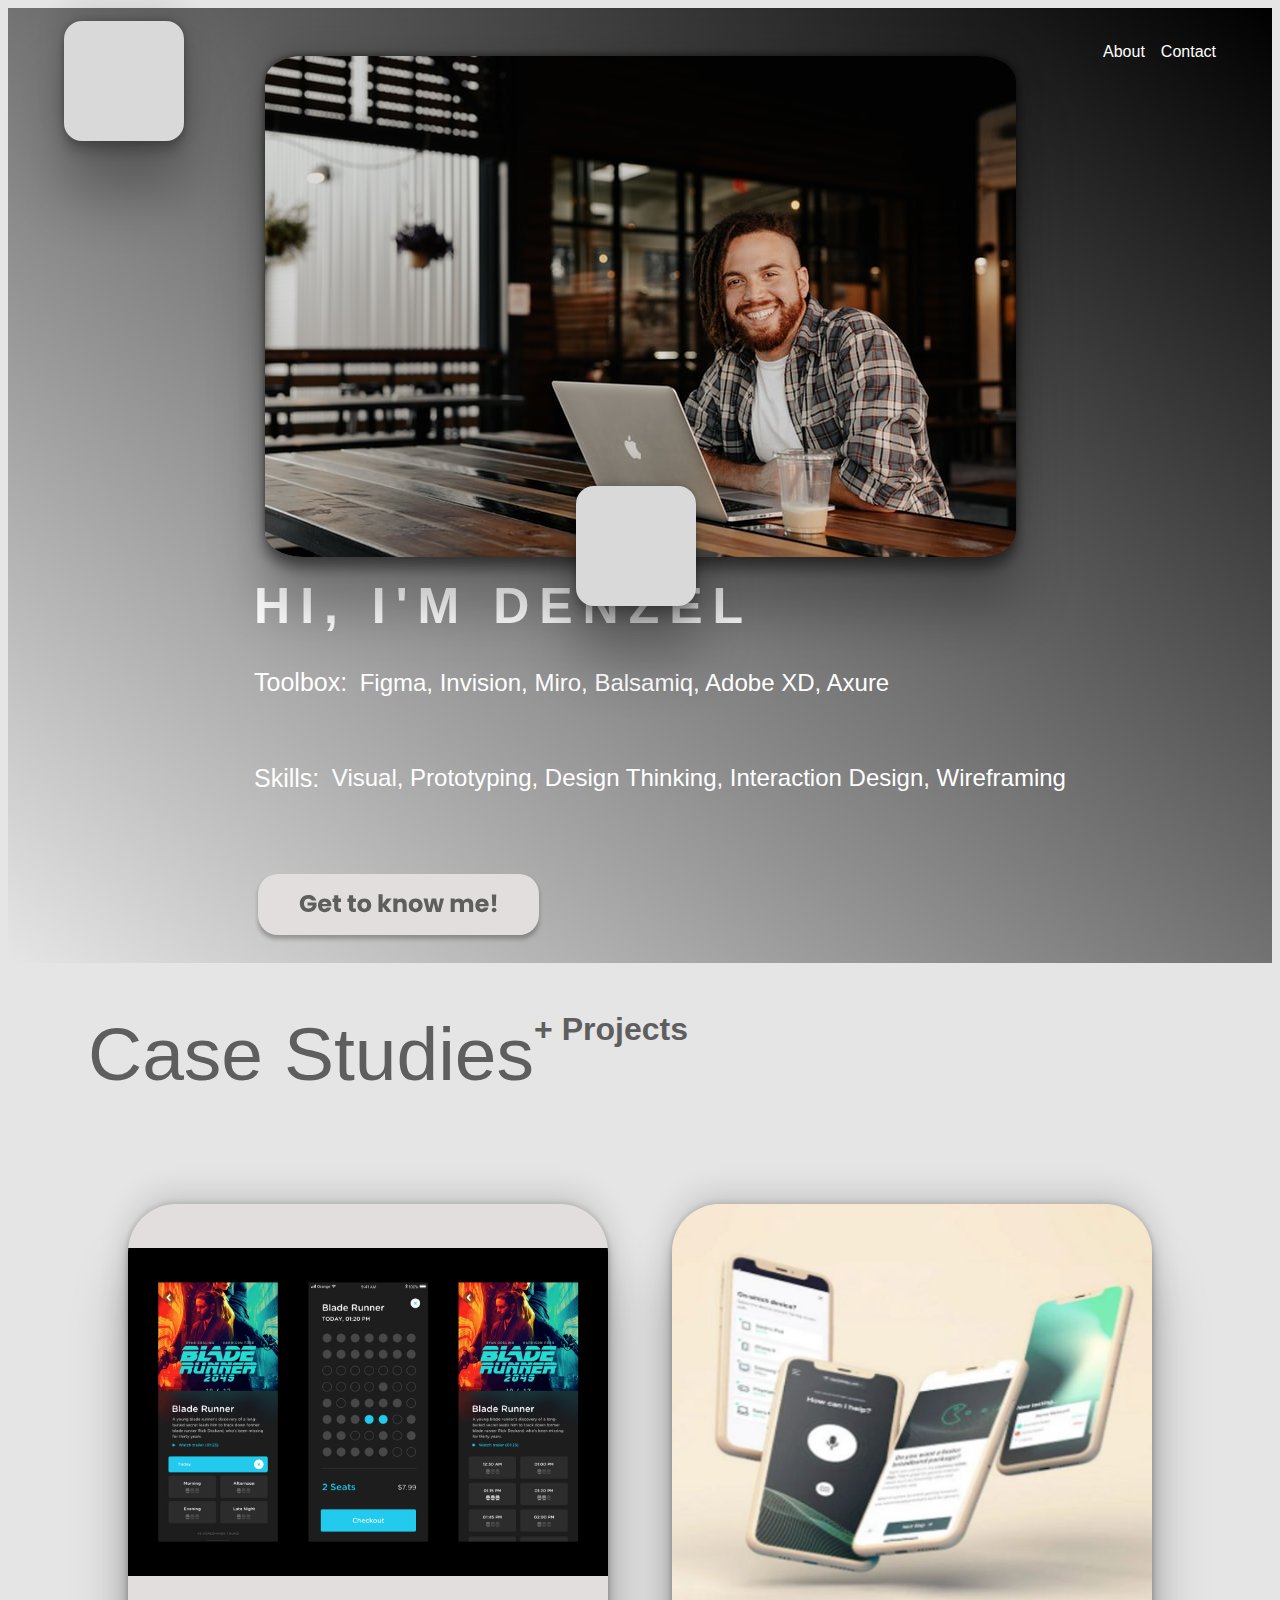
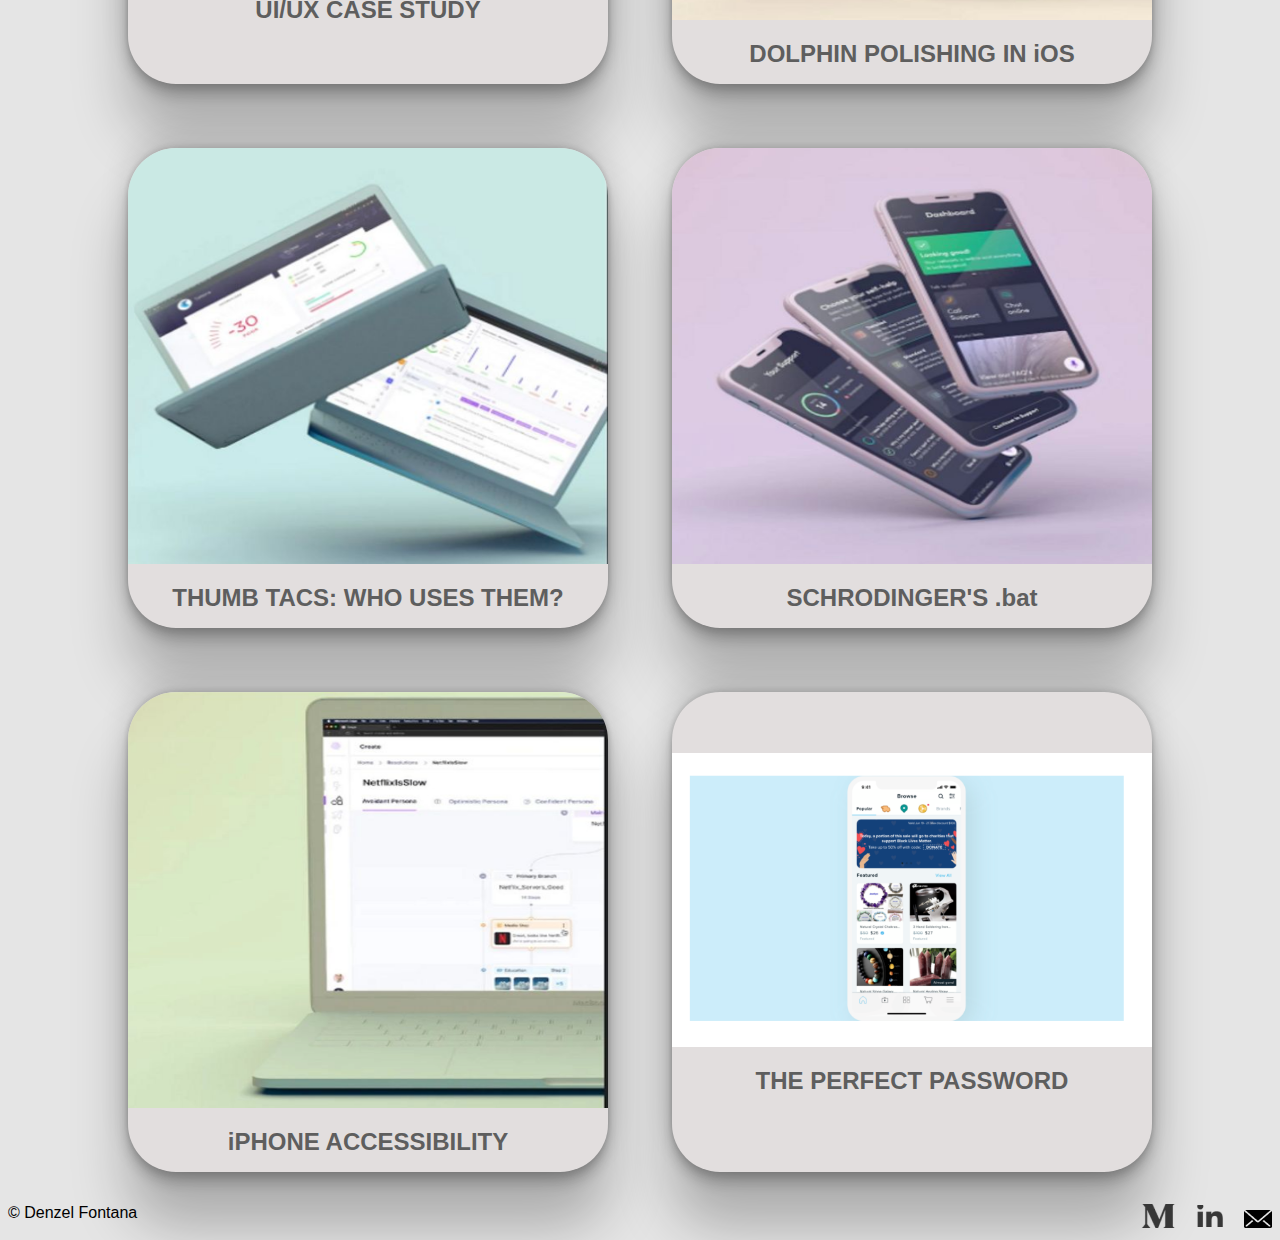
<file: index.html>
<!DOCTYPE html>
<html lang="en">
<head>
  <meta charset="UTF-8">
  <meta name="viewport" content="width=device-width, initial-scale=1.0">
  <link rel='stylesheet' href='style.css'>
  <title>Document</title>
</head>
<body>
    <header>
      <div>
        <ul class="topCont">
            <li id="link"><a href="aboutDenzelindex.html">About</a></li><br>
            <li>Contact</li>
        </ul>
    </div>
      <div class="topBody">
        <img src='Images/Denzel.jpg'>
      </div>
      <div><container id="boxOne"></container></div>
      <div><container id="boxTwo"></container></div>
        <div class='underPic'>
          <ul>
            <li><span id="hi">HI, I'M DENZEL</span></li>
            <li><h4><strong>Toolbox:</strong></h4><span>Figma, Invision, Miro, Balsamiq, Adobe XD, Axure</span></li>
            <li><h4><strong>Skills:</strong></h4><span>Visual, Prototyping, Design Thinking, Interaction Design, Wireframing</span></li>
            <li id="button"><a href="aboutDenzelindex.html">
              <svg width="289" height="69" viewBox="0 0 289 69" fill="none" xmlns="http://www.w3.org/2000/svg">
                <g filter="url(#filter0_d)">
                <rect x="4" width="281" height="61" rx="20" fill="#E2DEDE"/>
                </g>
                <path d="M57.672 26.48C57.368 25.92 56.928 25.496 56.352 25.208C55.792 24.904 55.128 24.752 54.36 24.752C53.032 24.752 51.968 25.192 51.168 26.072C50.368 26.936 49.968 28.096 49.968 29.552C49.968 31.104 50.384 32.32 51.216 33.2C52.064 34.064 53.224 34.496 54.696 34.496C55.704 34.496 56.552 34.24 57.24 33.728C57.944 33.216 58.456 32.48 58.776 31.52H53.568V28.496H62.496V32.312C62.192 33.336 61.672 34.288 60.936 35.168C60.216 36.048 59.296 36.76 58.176 37.304C57.056 37.848 55.792 38.12 54.384 38.12C52.72 38.12 51.232 37.76 49.92 37.04C48.624 36.304 47.608 35.288 46.872 33.992C46.152 32.696 45.792 31.216 45.792 29.552C45.792 27.888 46.152 26.408 46.872 25.112C47.608 23.8 48.624 22.784 49.92 22.064C51.216 21.328 52.696 20.96 54.36 20.96C56.376 20.96 58.072 21.448 59.448 22.424C60.84 23.4 61.76 24.752 62.208 26.48H57.672ZM77.3932 31.088C77.3932 31.472 77.3693 31.872 77.3213 32.288H68.0333C68.0973 33.12 68.3613 33.76 68.8253 34.208C69.3053 34.64 69.8893 34.856 70.5773 34.856C71.6013 34.856 72.3133 34.424 72.7133 33.56H77.0813C76.8573 34.44 76.4493 35.232 75.8573 35.936C75.2813 36.64 74.5533 37.192 73.6733 37.592C72.7933 37.992 71.8093 38.192 70.7213 38.192C69.4093 38.192 68.2413 37.912 67.2173 37.352C66.1933 36.792 65.3933 35.992 64.8173 34.952C64.2413 33.912 63.9533 32.696 63.9533 31.304C63.9533 29.912 64.2333 28.696 64.7933 27.656C65.3693 26.616 66.1693 25.816 67.1933 25.256C68.2173 24.696 69.3933 24.416 70.7213 24.416C72.0173 24.416 73.1693 24.688 74.1773 25.232C75.1853 25.776 75.9693 26.552 76.5293 27.56C77.1053 28.568 77.3932 29.744 77.3932 31.088ZM73.1933 30.008C73.1933 29.304 72.9533 28.744 72.4733 28.328C71.9933 27.912 71.3933 27.704 70.6733 27.704C69.9853 27.704 69.4013 27.904 68.9213 28.304C68.4573 28.704 68.1693 29.272 68.0573 30.008H73.1933ZM87.0223 34.52V38H84.9343C83.4463 38 82.2863 37.64 81.4543 36.92C80.6223 36.184 80.2063 34.992 80.2063 33.344V28.016H78.5743V24.608H80.2063V21.344H84.3103V24.608H86.9983V28.016H84.3103V33.392C84.3103 33.792 84.4063 34.08 84.5983 34.256C84.7903 34.432 85.1103 34.52 85.5583 34.52H87.0223ZM101.858 34.52V38H99.7703C98.2823 38 97.1223 37.64 96.2903 36.92C95.4583 36.184 95.0423 34.992 95.0423 33.344V28.016H93.4103V24.608H95.0423V21.344H99.1463V24.608H101.834V28.016H99.1463V33.392C99.1463 33.792 99.2423 34.08 99.4343 34.256C99.6263 34.432 99.9463 34.52 100.394 34.52H101.858ZM110.24 38.192C108.928 38.192 107.744 37.912 106.688 37.352C105.648 36.792 104.824 35.992 104.216 34.952C103.624 33.912 103.328 32.696 103.328 31.304C103.328 29.928 103.632 28.72 104.24 27.68C104.848 26.624 105.68 25.816 106.736 25.256C107.792 24.696 108.976 24.416 110.288 24.416C111.6 24.416 112.784 24.696 113.84 25.256C114.896 25.816 115.728 26.624 116.336 27.68C116.944 28.72 117.248 29.928 117.248 31.304C117.248 32.68 116.936 33.896 116.312 34.952C115.704 35.992 114.864 36.792 113.792 37.352C112.736 37.912 111.552 38.192 110.24 38.192ZM110.24 34.64C111.024 34.64 111.688 34.352 112.232 33.776C112.792 33.2 113.072 32.376 113.072 31.304C113.072 30.232 112.8 29.408 112.256 28.832C111.728 28.256 111.072 27.968 110.288 27.968C109.488 27.968 108.824 28.256 108.296 28.832C107.768 29.392 107.504 30.216 107.504 31.304C107.504 32.376 107.76 33.2 108.272 33.776C108.8 34.352 109.456 34.64 110.24 34.64ZM132.695 38L128.615 32.384V38H124.511V20.24H128.615V30.056L132.671 24.608H137.735L132.167 31.328L137.783 38H132.695ZM147.507 24.464C149.075 24.464 150.323 24.976 151.251 26C152.195 27.008 152.667 28.4 152.667 30.176V38H148.587V30.728C148.587 29.832 148.355 29.136 147.891 28.64C147.427 28.144 146.803 27.896 146.019 27.896C145.235 27.896 144.611 28.144 144.147 28.64C143.683 29.136 143.451 29.832 143.451 30.728V38H139.347V24.608H143.451V26.384C143.867 25.792 144.427 25.328 145.131 24.992C145.835 24.64 146.627 24.464 147.507 24.464ZM161.615 38.192C160.303 38.192 159.119 37.912 158.063 37.352C157.023 36.792 156.199 35.992 155.591 34.952C154.999 33.912 154.703 32.696 154.703 31.304C154.703 29.928 155.007 28.72 155.615 27.68C156.223 26.624 157.055 25.816 158.111 25.256C159.167 24.696 160.351 24.416 161.663 24.416C162.975 24.416 164.159 24.696 165.215 25.256C166.271 25.816 167.103 26.624 167.711 27.68C168.319 28.72 168.623 29.928 168.623 31.304C168.623 32.68 168.311 33.896 167.687 34.952C167.079 35.992 166.239 36.792 165.167 37.352C164.111 37.912 162.927 38.192 161.615 38.192ZM161.615 34.64C162.399 34.64 163.063 34.352 163.607 33.776C164.167 33.2 164.447 32.376 164.447 31.304C164.447 30.232 164.175 29.408 163.631 28.832C163.103 28.256 162.447 27.968 161.663 27.968C160.863 27.968 160.199 28.256 159.671 28.832C159.143 29.392 158.879 30.216 158.879 31.304C158.879 32.376 159.135 33.2 159.647 33.776C160.175 34.352 160.831 34.64 161.615 34.64ZM190.025 24.608L186.401 38H181.865L179.753 29.312L177.569 38H173.057L169.409 24.608H173.513L175.409 34.184L177.665 24.608H182.009L184.289 34.136L186.161 24.608H190.025ZM213.764 24.464C215.428 24.464 216.748 24.968 217.724 25.976C218.716 26.984 219.212 28.384 219.212 30.176V38H215.132V30.728C215.132 29.864 214.9 29.2 214.436 28.736C213.988 28.256 213.364 28.016 212.564 28.016C211.764 28.016 211.132 28.256 210.668 28.736C210.22 29.2 209.996 29.864 209.996 30.728V38H205.916V30.728C205.916 29.864 205.684 29.2 205.22 28.736C204.772 28.256 204.148 28.016 203.348 28.016C202.548 28.016 201.916 28.256 201.452 28.736C201.004 29.2 200.78 29.864 200.78 30.728V38H196.676V24.608H200.78V26.288C201.196 25.728 201.74 25.288 202.412 24.968C203.084 24.632 203.844 24.464 204.692 24.464C205.7 24.464 206.596 24.68 207.38 25.112C208.18 25.544 208.804 26.16 209.252 26.96C209.716 26.224 210.348 25.624 211.148 25.16C211.948 24.696 212.82 24.464 213.764 24.464ZM234.706 31.088C234.706 31.472 234.682 31.872 234.634 32.288H225.346C225.41 33.12 225.674 33.76 226.138 34.208C226.618 34.64 227.202 34.856 227.89 34.856C228.914 34.856 229.626 34.424 230.026 33.56H234.394C234.17 34.44 233.762 35.232 233.17 35.936C232.594 36.64 231.866 37.192 230.986 37.592C230.106 37.992 229.122 38.192 228.034 38.192C226.722 38.192 225.554 37.912 224.53 37.352C223.506 36.792 222.706 35.992 222.13 34.952C221.554 33.912 221.266 32.696 221.266 31.304C221.266 29.912 221.546 28.696 222.106 27.656C222.682 26.616 223.482 25.816 224.506 25.256C225.53 24.696 226.706 24.416 228.034 24.416C229.33 24.416 230.482 24.688 231.49 25.232C232.498 25.776 233.282 26.552 233.842 27.56C234.418 28.568 234.706 29.744 234.706 31.088ZM230.506 30.008C230.506 29.304 230.266 28.744 229.786 28.328C229.306 27.912 228.706 27.704 227.986 27.704C227.298 27.704 226.714 27.904 226.234 28.304C225.77 28.704 225.482 29.272 225.37 30.008H230.506ZM242.271 20.552L241.791 32.048H238.311L237.831 20.552H242.271ZM240.111 38.192C239.391 38.192 238.799 37.984 238.335 37.568C237.887 37.136 237.663 36.608 237.663 35.984C237.663 35.344 237.887 34.808 238.335 34.376C238.799 33.944 239.391 33.728 240.111 33.728C240.815 33.728 241.391 33.944 241.839 34.376C242.303 34.808 242.535 35.344 242.535 35.984C242.535 36.608 242.303 37.136 241.839 37.568C241.391 37.984 240.815 38.192 240.111 38.192Z" fill="#5E5E5E"/>
                <defs>
                <filter id="filter0_d" x="0" y="0" width="289" height="69" filterUnits="userSpaceOnUse" color-interpolation-filters="sRGB">
                <feFlood flood-opacity="0" result="BackgroundImageFix"/>
                <feColorMatrix in="SourceAlpha" type="matrix" values="0 0 0 0 0 0 0 0 0 0 0 0 0 0 0 0 0 0 127 0"/>
                <feOffset dy="4"/>
                <feGaussianBlur stdDeviation="2"/>
                <feColorMatrix type="matrix" values="0 0 0 0 0 0 0 0 0 0 0 0 0 0 0 0 0 0 0.25 0"/>
                <feBlend mode="normal" in2="BackgroundImageFix" result="effect1_dropShadow"/>
                <feBlend mode="normal" in="SourceGraphic" in2="effect1_dropShadow" result="shape"/>
                </filter>
                </defs>
                </svg>
            </a></li>
          </ul>
        </div>
    </header>
 
    <container>
        <div id="title">
          <span id='titlefirst'>Case Studies</span><span id='titlesecond'>+ Projects</span>
        </div>
        <div class="projects">
         <a href='caseindex.html'> <div class='indi'>
            <img src="Images/deliver 2.png">
            <span><h2>UI/UX CASE STUDY</h2></span>
          </div></a>
          <div class='indi'>
            <img src="Images/card 1.png">
            <span><h2>DOLPHIN POLISHING IN iOS</h2></span>
          </div>
          <div class='indi'>
            <img src="Images/Card 2.png">
            <span><h2>THUMB TACS: WHO USES THEM?</h2></span>
          </div>
          <div class='indi'>
            <img src="Images/card 3.png">
            <span><h2>SCHRODINGER'S .bat</h2></span>
          </div>
          <div class='indi'>
            <img src="Images/card 4.png">
            <span><h2>iPHONE ACCESSIBILITY</h2></span>
          </div>
          <div class='indi'>
            <img src="Images/card 5.png">
            <span><h2>THE PERFECT PASSWORD</h2></span>
          </div>
        </div>



    </container>

    <footer>
      <div><span> &#169; Denzel Fontana</span></div>
      <div>
      <img src="Images/icons (1).png">
    </div>
    </footer>
</body>
</html>
</file>
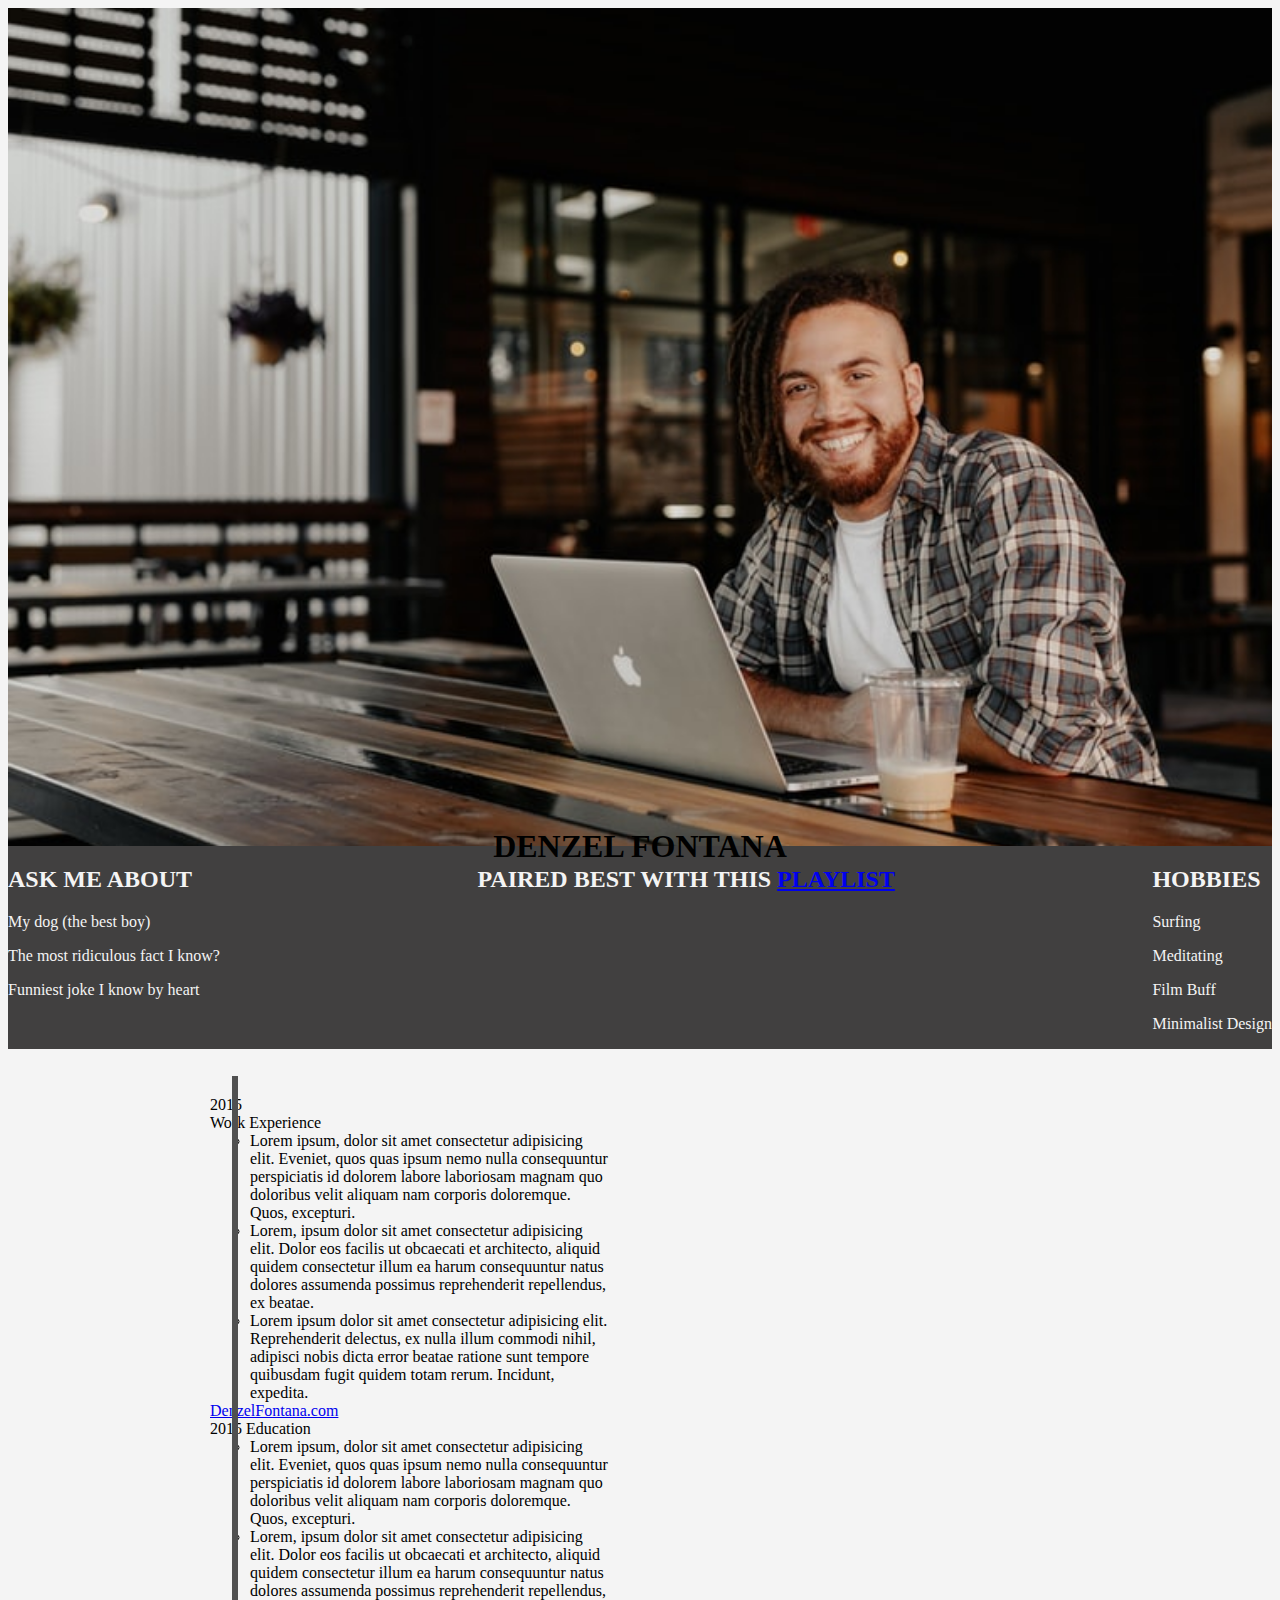
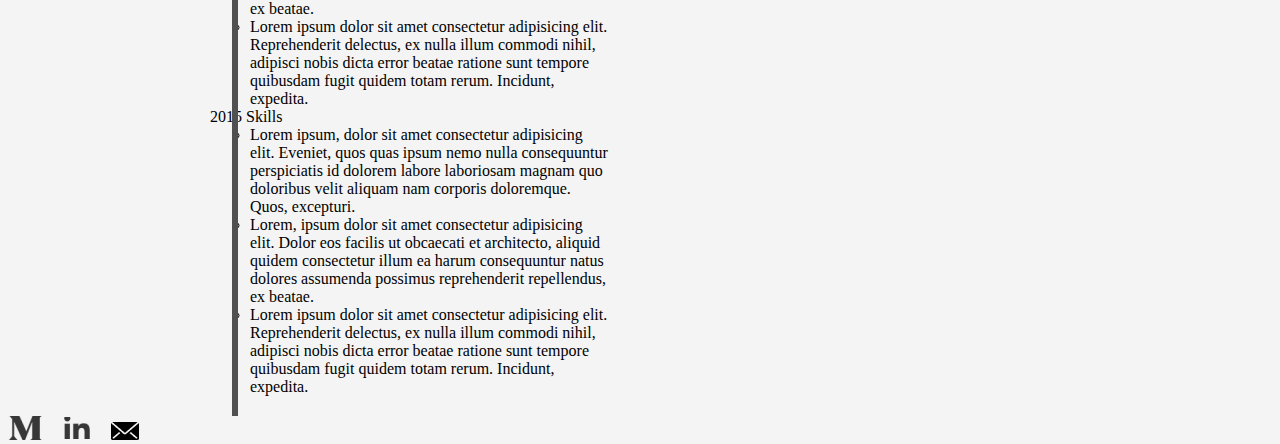
<file: aboutindex.html>
<!DOCTYPE html>
<html lang="en">
<head>
    <meta charset="UTF-8">
    <meta name="viewport" content="width=device-width">
    <title>Denzel - Actualizer</title>
    <link rel="stylesheet" href="aboutstyle.css">
</head>
 
<header id="denzelHeader">
  <img src="/Images/Denzel.jpg" alt="Denzel" width="100%" height="auto"/>
</header>

<section class="TextBox">
  <div class="DenzelText">
    <h1>DENZEL FONTANA</h2>
  </div>

<div class="ask">
  <div class="askmeabout">
    <h2>ASK ME ABOUT<h2>
  </div>

  <div class="askdetail"> 
    <p>My dog (the best boy)</p>
    <p>The most ridiculous fact I know?</p>
    <p>Funniest joke I know by heart</p>
  </div>
 </div>

  <div class= "paired">
    <h2>PAIRED BEST WITH THIS <a href="https://www.spotify.com">PLAYLIST</a></h2>
  </div>

  <div class="hobbies">
    <h2>HOBBIES</h2>
    <div class="hobbiesdetail">
      <p>Surfing</p>
      <p>Meditating</p>
      <p>Film Buff</p>
      <p>Minimalist Design</p>
    </div>
  </div>
  
</section>

<br>


<ul class="timeline">
  <li>
    <div class="direction-r">
      <div class="flag-wrapper">
        <span class="time-wrapper"><span class="time">2015</span></span>
      </div><span class="flag">Work Experience</span> 
      <div class="desc">
        <ul>
          <li>Lorem ipsum, dolor sit amet consectetur adipisicing elit. Eveniet, quos quas ipsum nemo nulla consequuntur perspiciatis id dolorem labore laboriosam magnam quo doloribus velit aliquam nam corporis doloremque. Quos, excepturi.</li>
          <li>Lorem, ipsum dolor sit amet consectetur adipisicing elit. Dolor eos facilis ut obcaecati et architecto, aliquid quidem consectetur illum ea harum consequuntur natus dolores assumenda possimus reprehenderit repellendus, ex beatae.</li>
          <li>Lorem ipsum dolor sit amet consectetur adipisicing elit. Reprehenderit delectus, ex nulla illum commodi nihil, adipisci nobis dicta error beatae ratione sunt tempore quibusdam fugit quidem totam rerum. Incidunt, expedita.</li>
        </ul>
         <a href="https://www.ironhack.com" target="_top">DenzelFontana.com</a>
      </div>
    </div>
  </li>

  <!-- Item 2 -->
   <li>
    <div class="direction-r">
      <div class="flag-wrapper"> 
         <span class="time-wrapper"><span class="time">2015</span></span>
         <span class="flag">Education</span> 
       </div>
      <div class="desc">
       <ul>
          <li>Lorem ipsum, dolor sit amet consectetur adipisicing elit. Eveniet, quos quas ipsum nemo nulla consequuntur perspiciatis id dolorem labore laboriosam magnam quo doloribus velit aliquam nam corporis doloremque. Quos, excepturi.</li>
          <li>Lorem, ipsum dolor sit amet consectetur adipisicing elit. Dolor eos facilis ut obcaecati et architecto, aliquid quidem consectetur illum ea harum consequuntur natus dolores assumenda possimus reprehenderit repellendus, ex beatae.</li>
          <li>Lorem ipsum dolor sit amet consectetur adipisicing elit. Reprehenderit delectus, ex nulla illum commodi nihil, adipisci nobis dicta error beatae ratione sunt tempore quibusdam fugit quidem totam rerum. Incidunt, expedita.</li>
        </ul>
      </div>
    </div>
  </li> 

  <!-- Item 3 -->
  <li>
    <div class="direction-r">
      <div class="flag-wrapper">
        <span class="time-wrapper"><span class="time">2015</span></span>
        <span class="flag">Skills</span>
      </div>
      <div class="desc">
        <ul>
          <li>Lorem ipsum, dolor sit amet consectetur adipisicing elit. Eveniet, quos quas ipsum nemo nulla consequuntur perspiciatis id dolorem labore laboriosam magnam quo doloribus velit aliquam nam corporis doloremque. Quos, excepturi.</li>
          <li>Lorem, ipsum dolor sit amet consectetur adipisicing elit. Dolor eos facilis ut obcaecati et architecto, aliquid quidem consectetur illum ea harum consequuntur natus dolores assumenda possimus reprehenderit repellendus, ex beatae.</li>
          <li>Lorem ipsum dolor sit amet consectetur adipisicing elit. Reprehenderit delectus, ex nulla illum commodi nihil, adipisci nobis dicta error beatae ratione sunt tempore quibusdam fugit quidem totam rerum. Incidunt, expedita.</li>
        </ul>
      </div>
    </div>
  </li>
</ul>




<footer>
  <div>
    <img src="Images/icons (1).png">
  </div>
</footer>

</body>
</html>
</file>
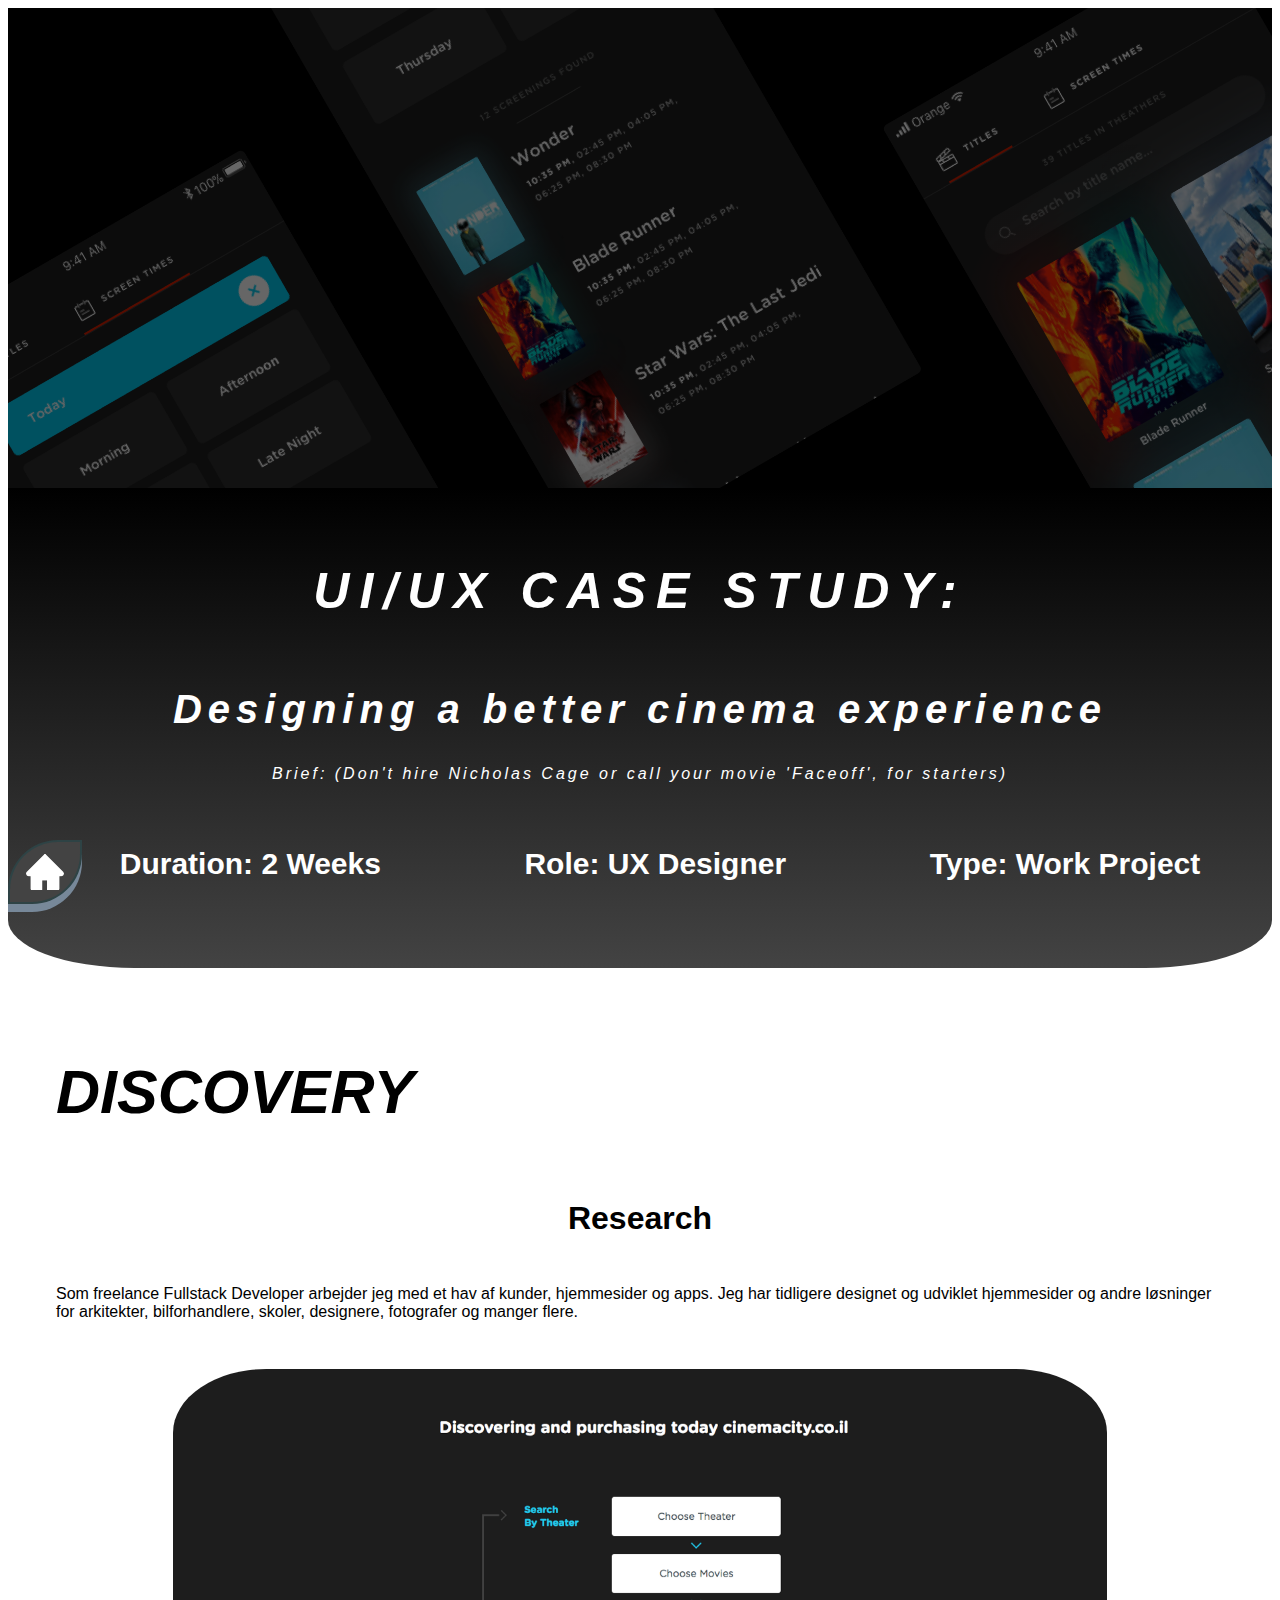
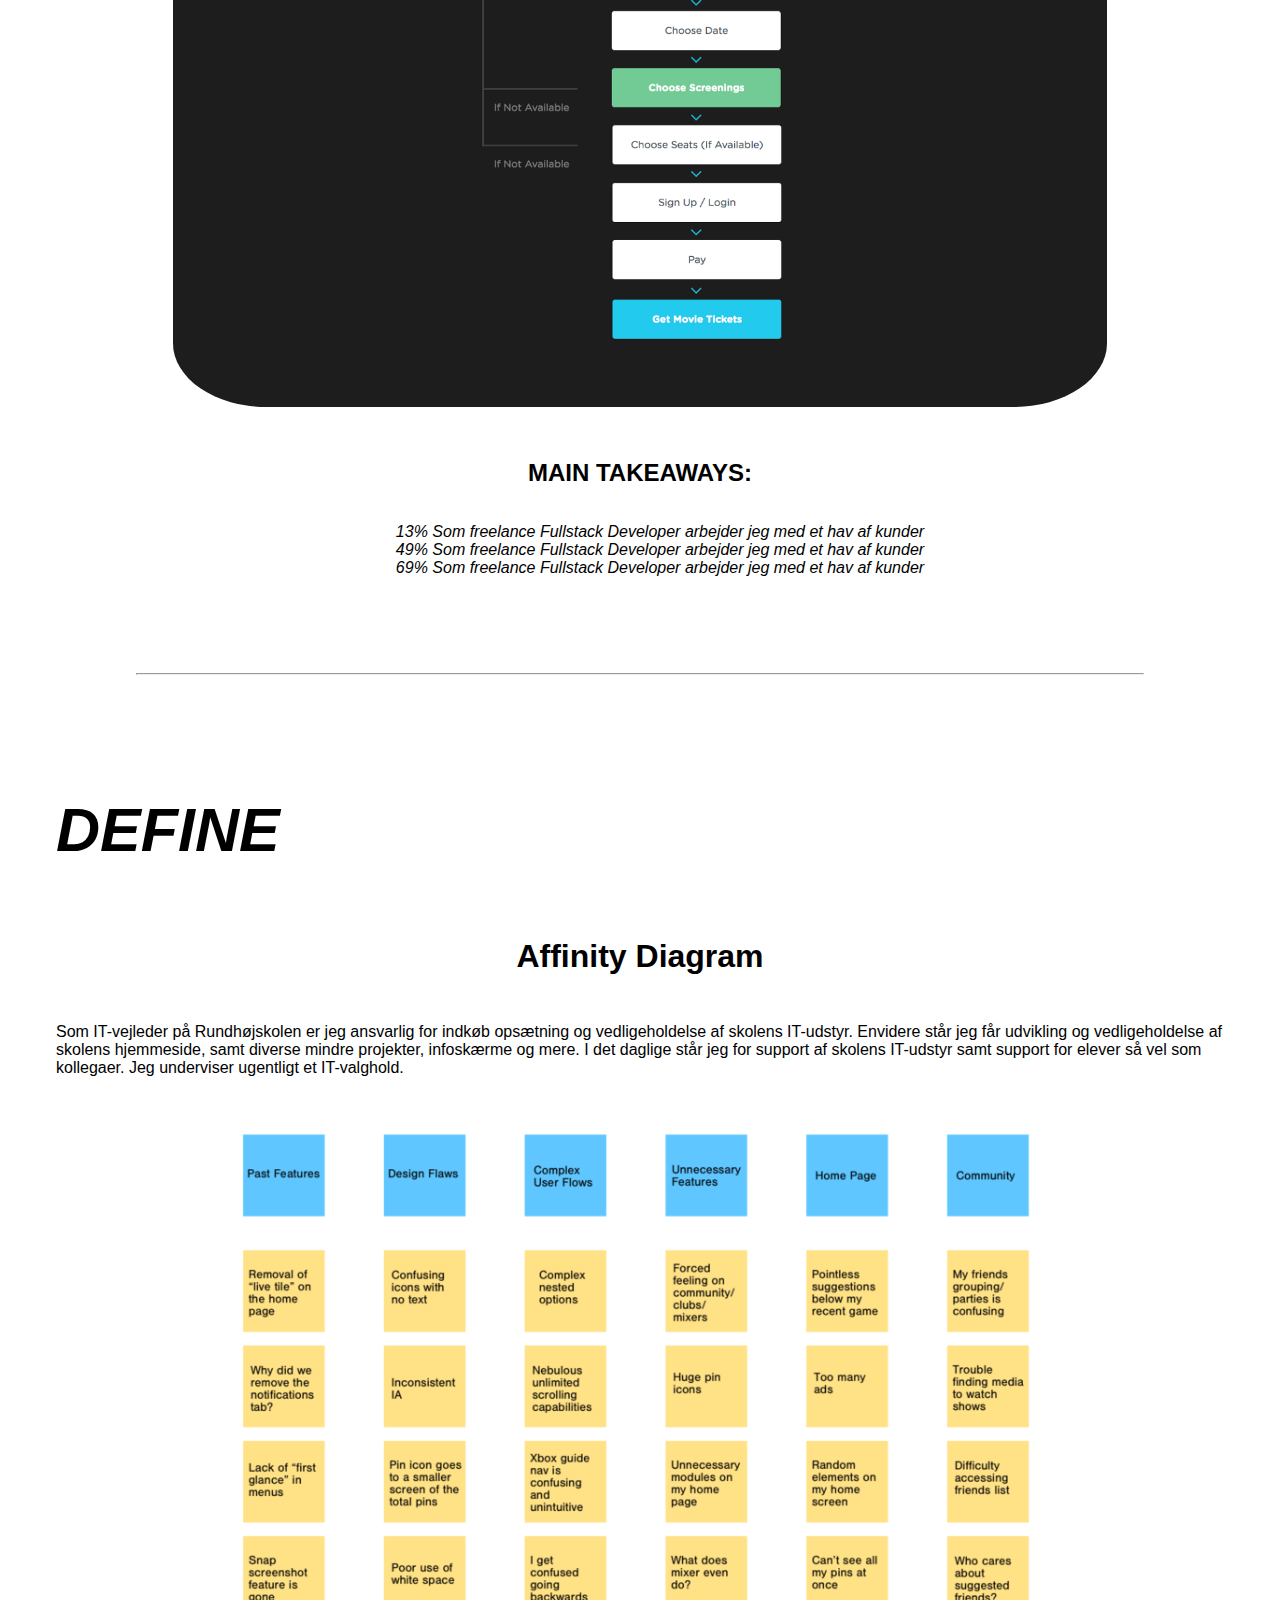
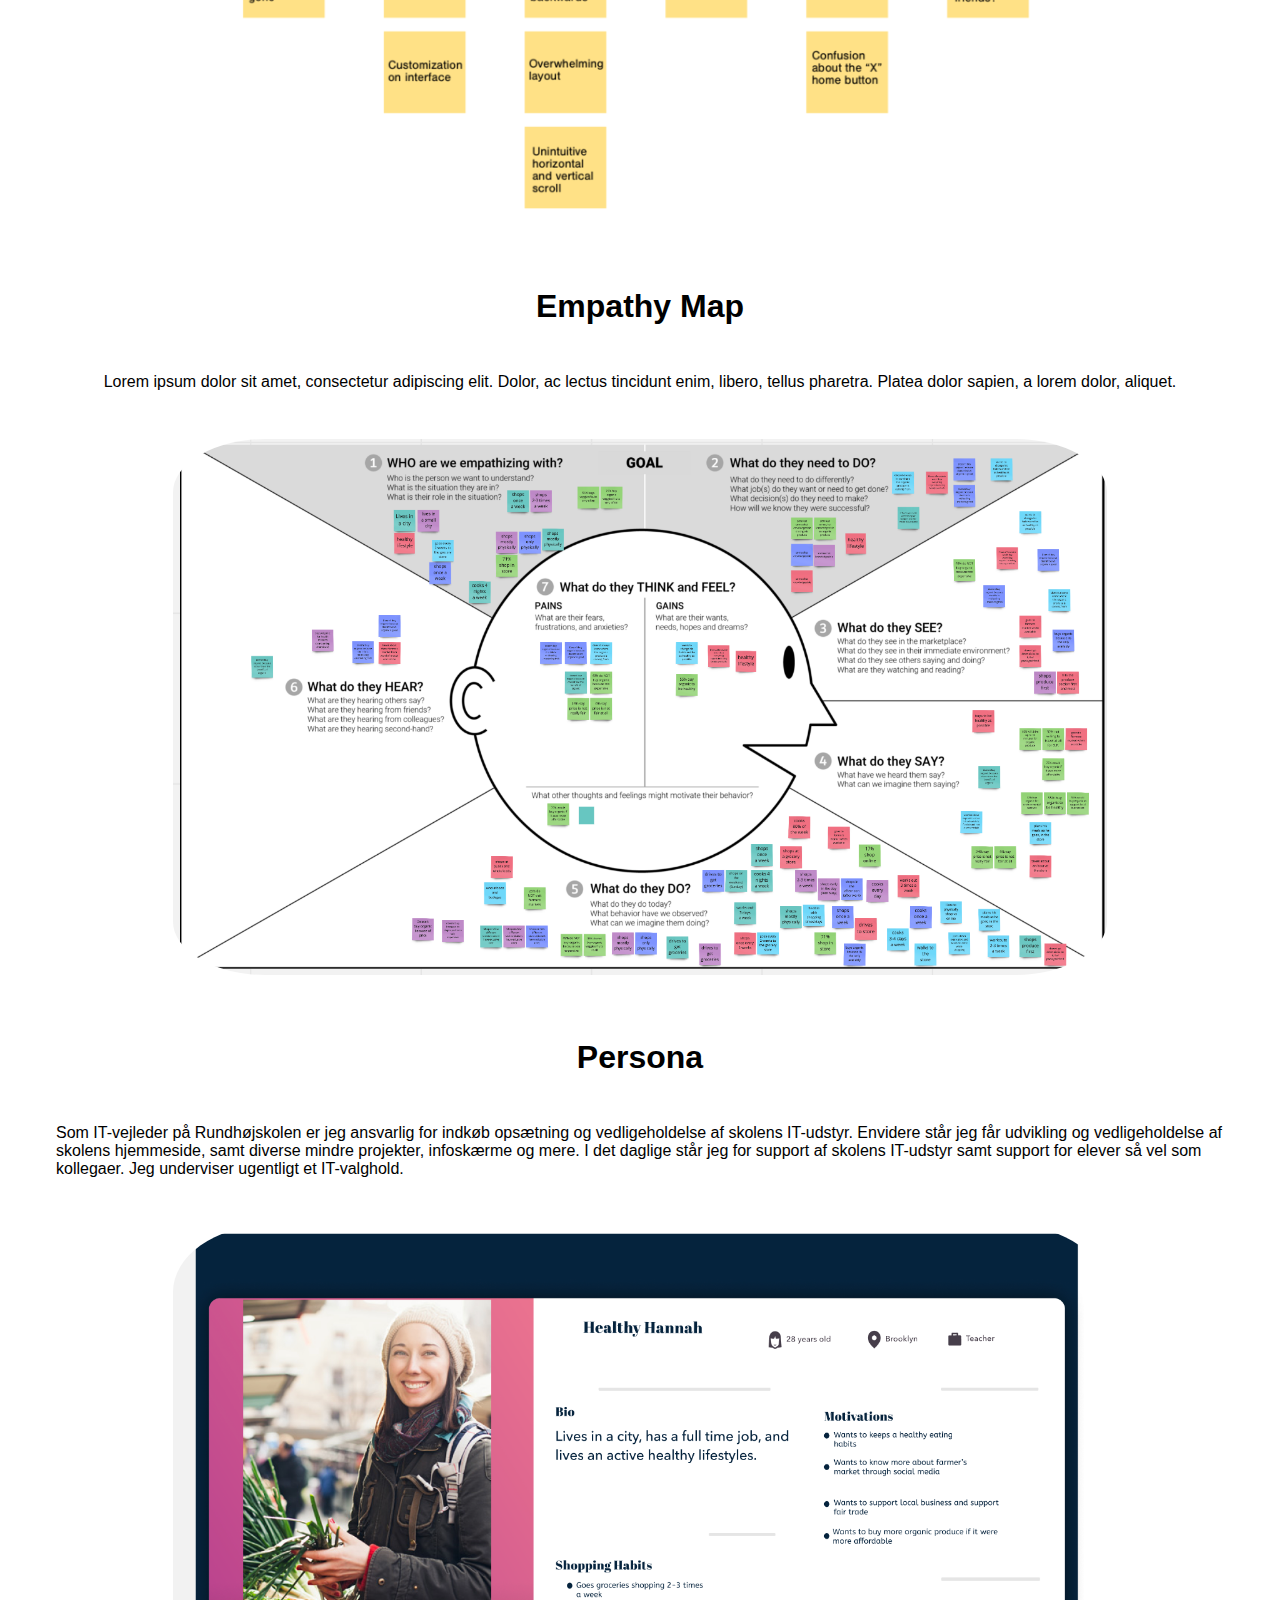
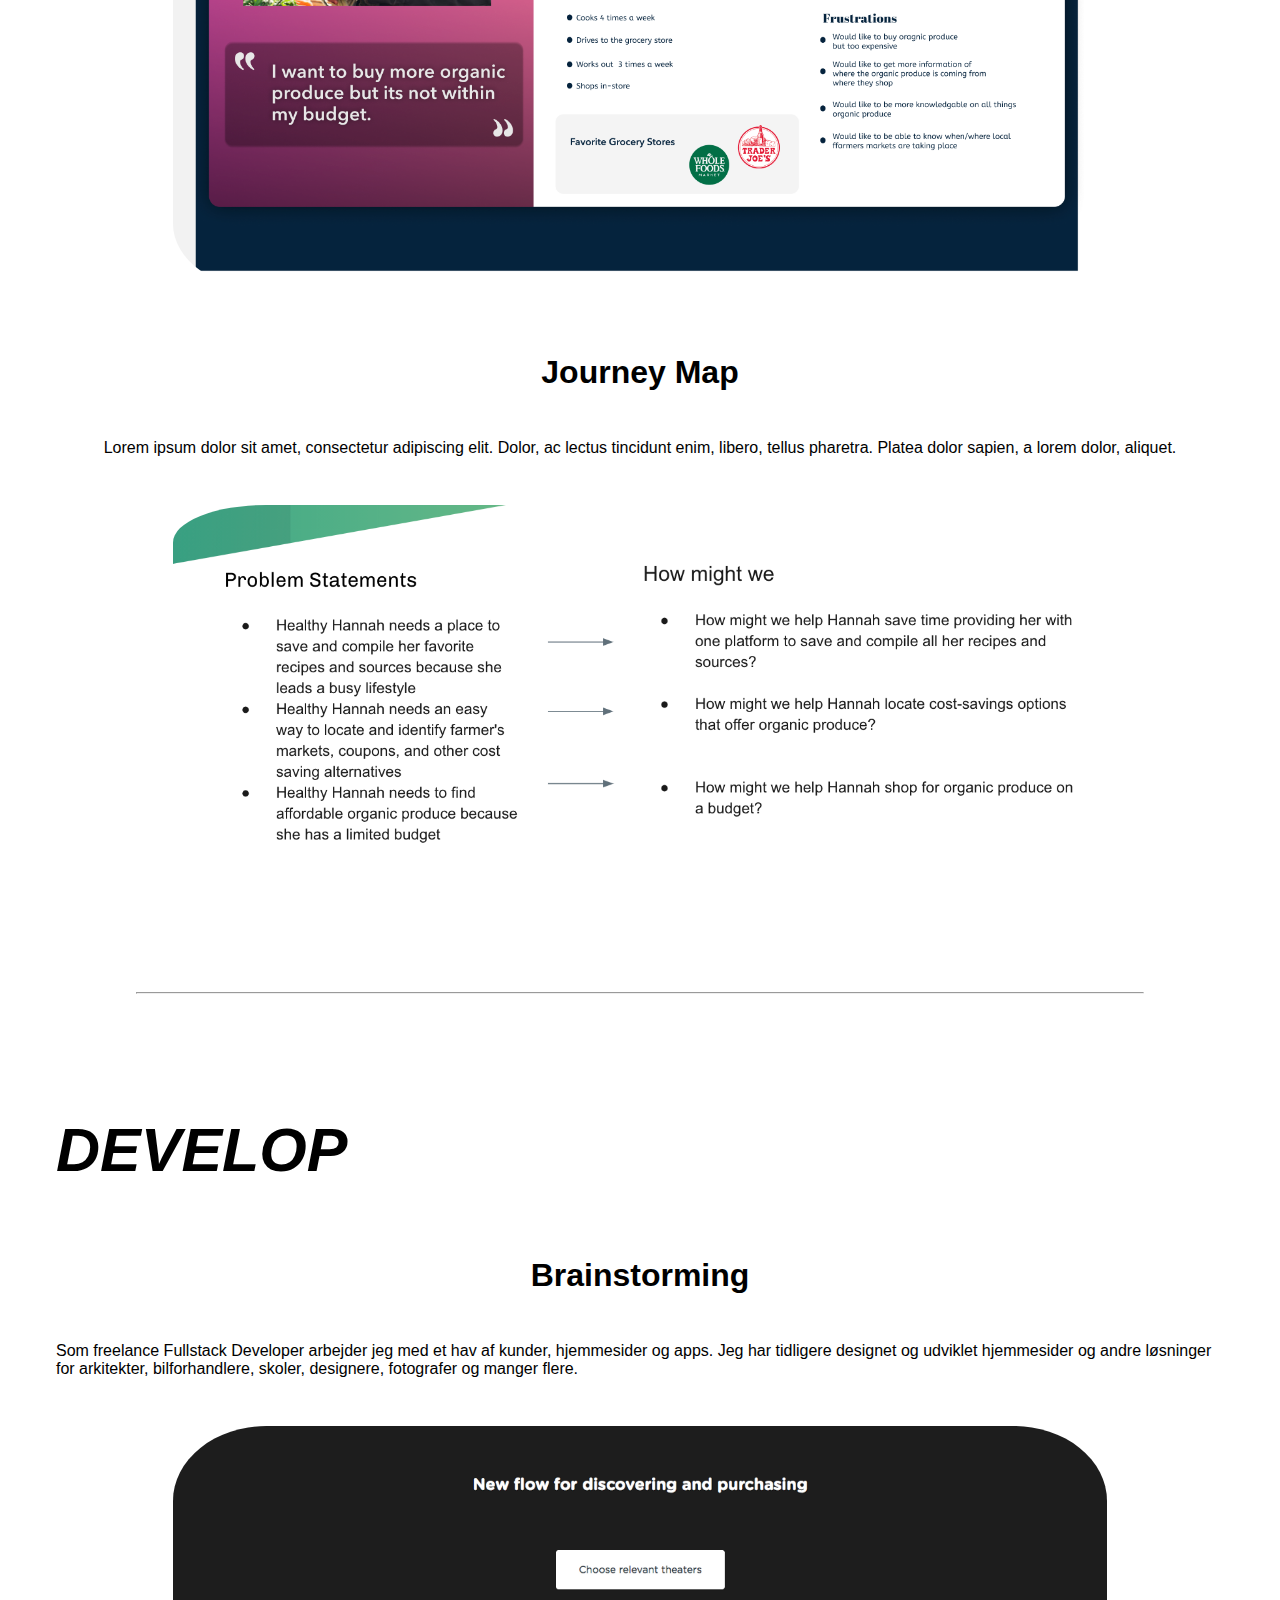
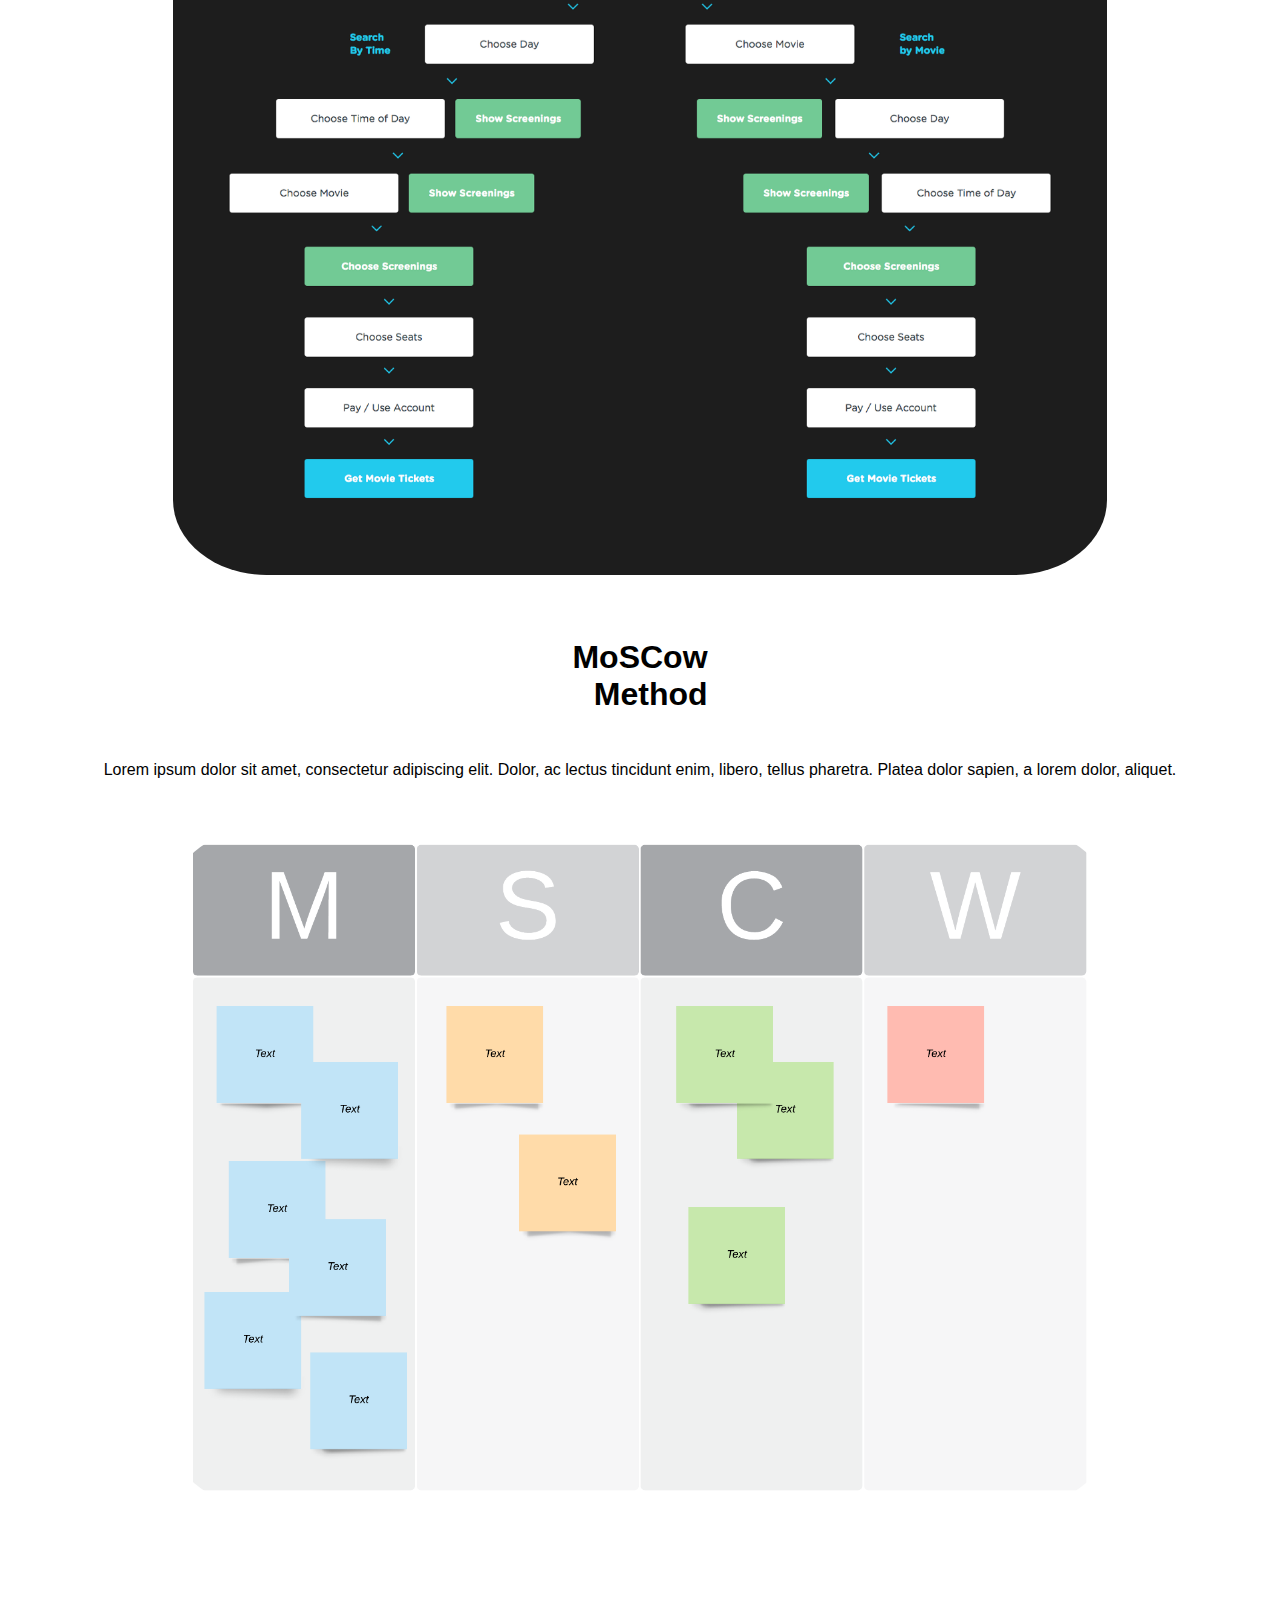
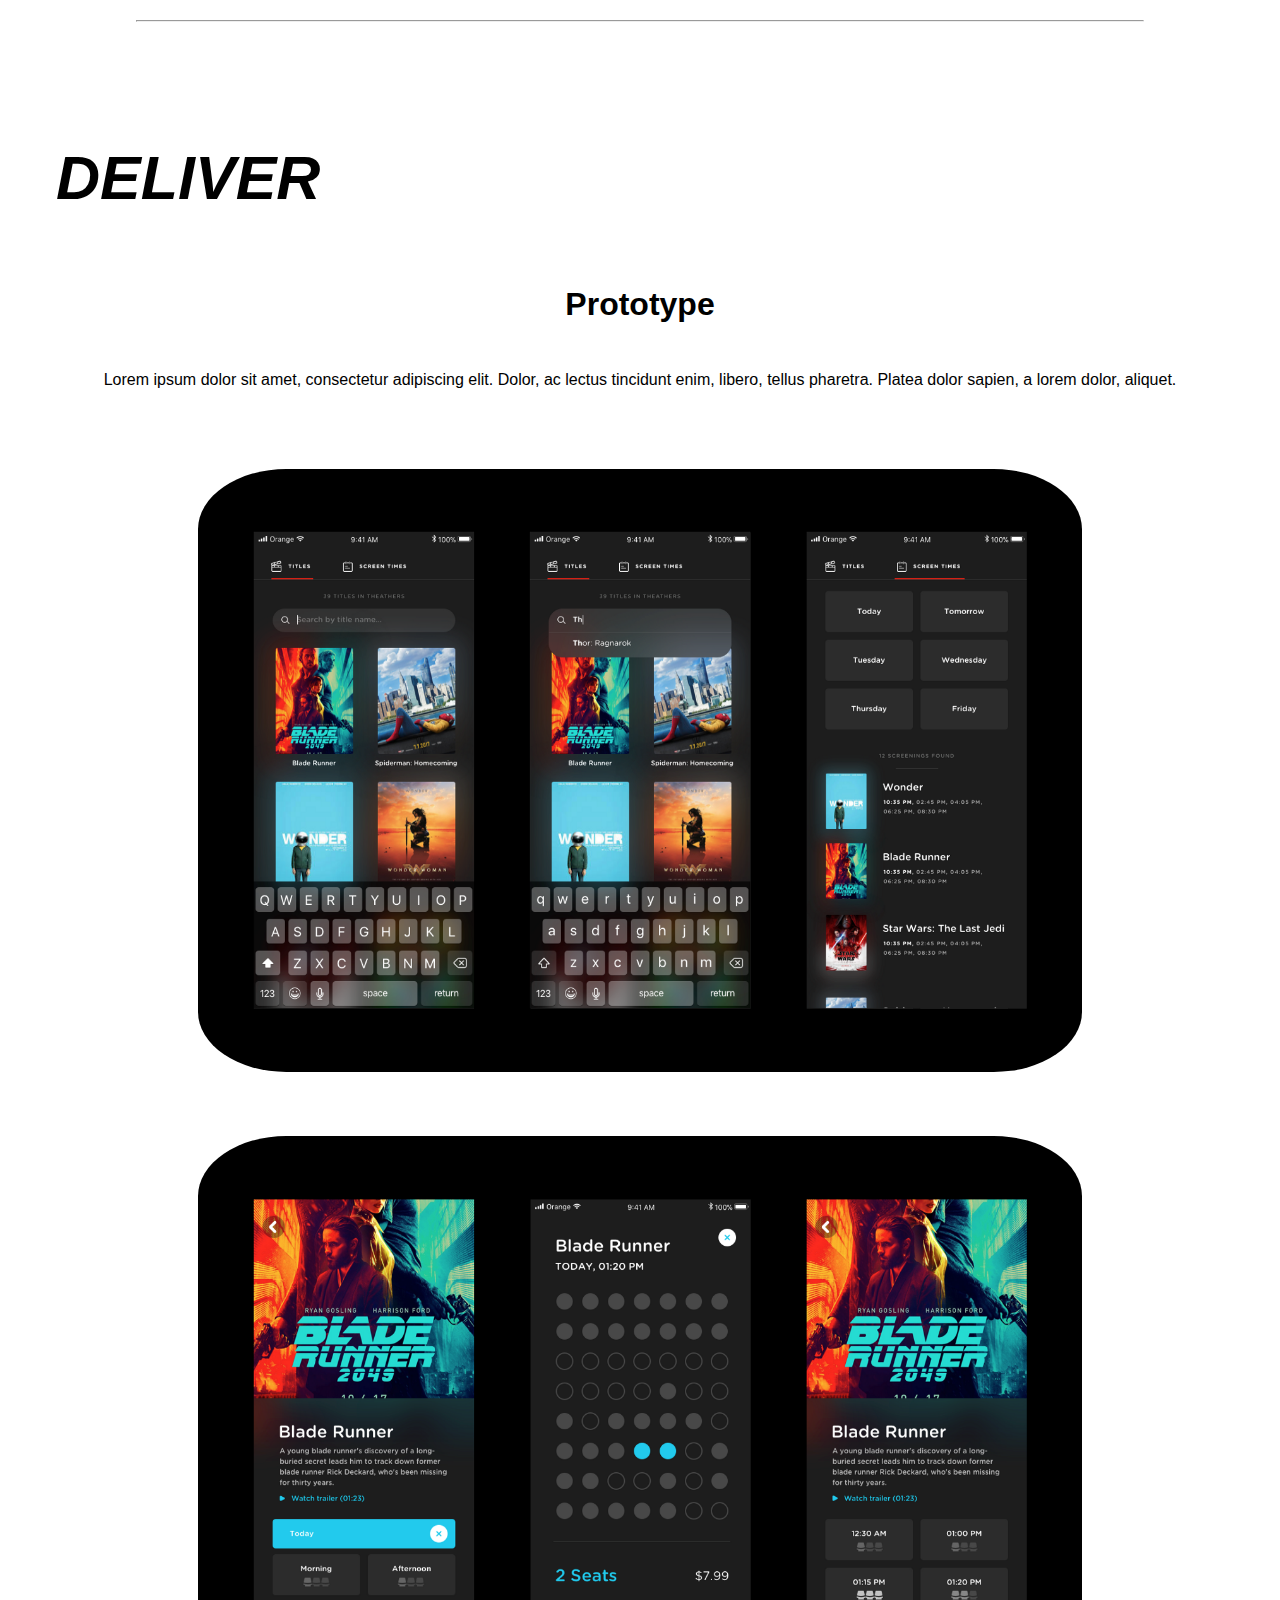
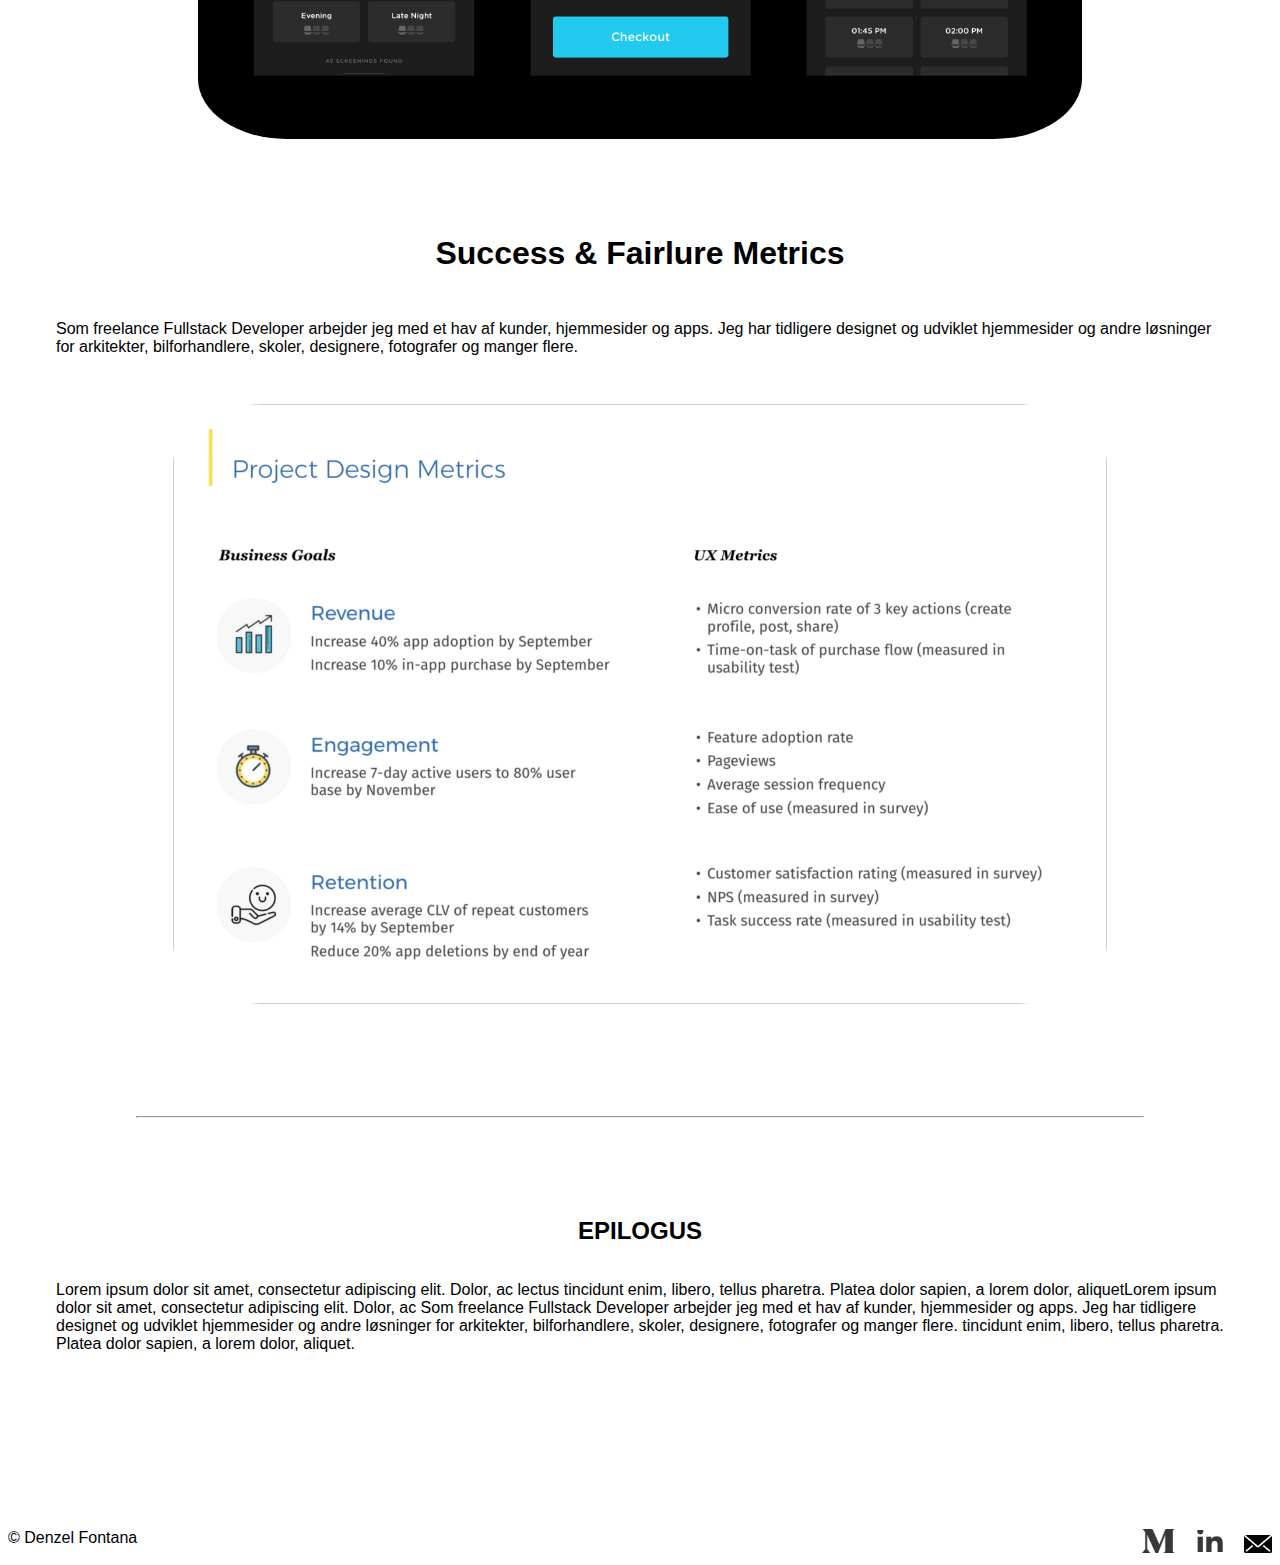
<file: caseindex.html>
<!DOCTYPE html>
<html lang="en">
<head>
    <meta charset="UTF-8">
    <meta name="viewport" content="width=device-width, initial-scale=1.0">
    <link rel="stylesheet" href="casestyle.css">
    <title>Document</title>
</head>
<body>
    <header>
 
        <div class="topImage">
            <span></span>
        </div>
        <div class="topBack">
            <div class="topText">
                <span><h1>UI/UX CASE STUDY:</h1></span>
                <span><h2>Designing a better cinema experience</h2></span>
                <span>Brief: (Don't hire Nicholas Cage or call your movie 'Faceoff', for starters)</span>
            </div>
            <br>
            <div class="topList">
                <ul >
                    <li><h3>Duration: 2 Weeks</h3></li>
                    <li><h3>Role: UX Designer</h3></li>
                    <li><h3>Type: Work Project</h3></li>
                </ul>
            </div>
        </div>
    </header>
<a href="index.html" id="homeButton"><img src="Images\home button.svg"></a>

    <div class="main">
        <span><h1>DISCOVERY</h1></span>
        <div class='contentMain'>
            
            <span><h3>Research</h3></span>
            <p>Som freelance Fullstack Developer arbejder jeg med et hav af kunder, hjemmesider og apps. Jeg har tidligere designet og udviklet hjemmesider og andre løsninger for arkitekter, bilforhandlere, skoler, designere, fotografer og manger flere.</p>
                <img class="projImage" src="Images/Image 1 for case study.png">
                <span><h2>MAIN TAKEAWAYS:</h2></span>
                <ul class='standout'>
                    <li>13% Som freelance Fullstack Developer arbejder jeg med et hav af kunder</li>
                    <li>49% Som freelance Fullstack Developer arbejder jeg med et hav af kunder</li>
                    <li>69% Som freelance Fullstack Developer arbejder jeg med et hav af kunder</li>
                </ul>
        </div>
        <hr>
        <span><h1>DEFINE</h1></span>
        <div class='contentMain'>
            
            <span><h3>Affinity Diagram</h3></span>
            <p>Som IT-vejleder på Rundhøjskolen er jeg ansvarlig for indkøb opsætning og vedligeholdelse af skolens IT-udstyr. Envidere står jeg får udvikling og vedligeholdelse af skolens hjemmeside, samt diverse mindre projekter, infoskærme og mere. I det daglige står jeg for support af skolens IT-udstyr samt support for elever så vel som kollegaer. Jeg underviser ugentligt et IT-valghold.</p>
            <img src="Images/affinity+diagram.png">
            <span><h3>Empathy Map</h3></span>
            <p>Lorem ipsum dolor sit amet, consectetur adipiscing elit. 
                Dolor, ac lectus tincidunt enim, libero, tellus pharetra. 
                Platea dolor sapien, a lorem dolor, aliquet.</p>
            <img src="Images/Empathy Map.png">
            <span><h3>Persona</h3></span>
            <p>Som IT-vejleder på Rundhøjskolen er jeg ansvarlig for indkøb opsætning og vedligeholdelse af skolens IT-udstyr. Envidere står jeg får udvikling og vedligeholdelse af skolens hjemmeside, samt diverse mindre projekter, infoskærme og mere. I det daglige står jeg for support af skolens IT-udstyr samt support for elever så vel som kollegaer. Jeg underviser ugentligt et IT-valghold.</p>
            <img src="Images/persona.png">
            <span><h3>Journey Map</h3></span>
            <p>Lorem ipsum dolor sit amet, consectetur adipiscing elit. 
                Dolor, ac lectus tincidunt enim, libero, tellus pharetra. 
                Platea dolor sapien, a lorem dolor, aliquet.</p>
            <img src="Images/Screen Shot 2021-01-20 at 10.50.13 PM.png">
        </div>
        <hr>
        <span><h1>DEVELOP</h1></span>
        <div class="contentMain">
            
            <span><h3>Brainstorming</h3></span>
            <p>Som freelance Fullstack Developer arbejder jeg med et hav af kunder, hjemmesider og apps. Jeg har tidligere designet og udviklet hjemmesider og andre løsninger for arkitekter, bilforhandlere, skoler, designere, fotografer og manger flere.</p>
            <img src="Images/brainstorminh.png">
            <span><h3><span>MoSCow</span><span>Method</span></h3></span>
            <p>Lorem ipsum dolor sit amet, consectetur adipiscing elit. 
                Dolor, ac lectus tincidunt enim, libero, tellus pharetra. 
                Platea dolor sapien, a lorem dolor, aliquet.</p>
            <img src="Images/moscow-prioritization.png">
        </div>
        <hr>
        <span><h1>DELIVER</h1></span>
        <div class='contentMain'>
            
            <span><h3>Prototype</h3></span>
            <p>Lorem ipsum dolor sit amet, consectetur adipiscing elit. 
                Dolor, ac lectus tincidunt enim, libero, tellus pharetra. 
                Platea dolor sapien, a lorem dolor, aliquet.</p>
                <div class="double">
            <img src="Images/deliver 1.png">
            <img src="Images/deliver 2.png">
        </div>
            <span><h3>Success & Fairlure Metrics</h3></span>
            <p>Som freelance Fullstack Developer arbejder jeg med et hav af kunder, hjemmesider og apps. Jeg har tidligere designet og udviklet hjemmesider og andre løsninger for arkitekter, bilforhandlere, skoler, designere, fotografer og manger flere.</p>
            <img src="Images/success and failures.png">
        </div>
        <hr>
        
        <div class="contentMain">
            <span><h2>EPILOGUS</h2></span>
            <p>Lorem ipsum dolor sit amet, consectetur adipiscing elit. Dolor, ac lectus tincidunt enim, 
                libero, 
                tellus pharetra. Platea dolor sapien, a lorem dolor, aliquetLorem ipsum 
                dolor sit amet, consectetur adipiscing elit. Dolor, ac 
                
                Som freelance Fullstack Developer arbejder jeg med et hav af kunder, hjemmesider og apps. Jeg har tidligere designet og udviklet hjemmesider og andre løsninger for arkitekter, bilforhandlere, skoler, designere, fotografer og manger flere.
                
                tincidunt enim, libero, tellus pharetra. Platea dolor sapien, a lorem dolor, aliquet.</p>
        </div>
    </div>


    <footer>
        <div><span> &#169; Denzel Fontana</span></div>
        <div>
            <img src="Images/icons (1).png">
          </div>
    </footer>
</body>
</html>
</file>
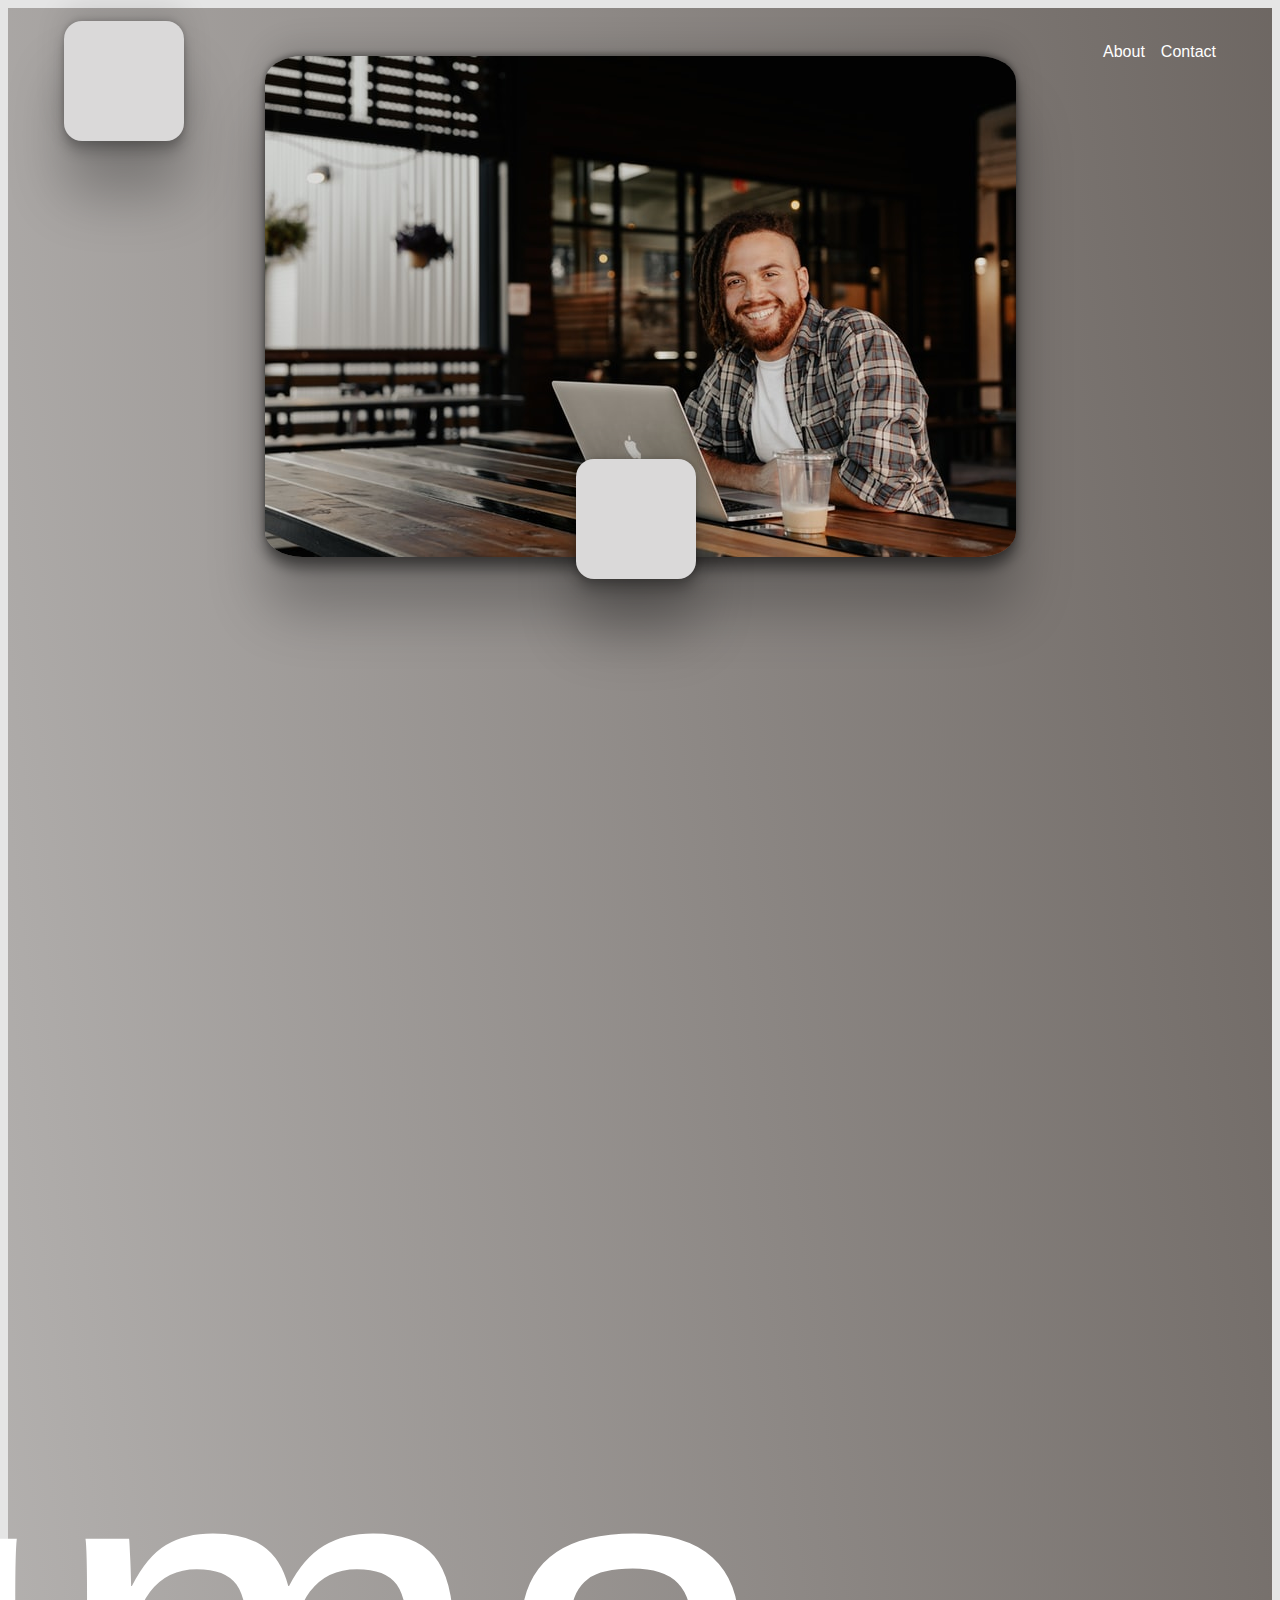
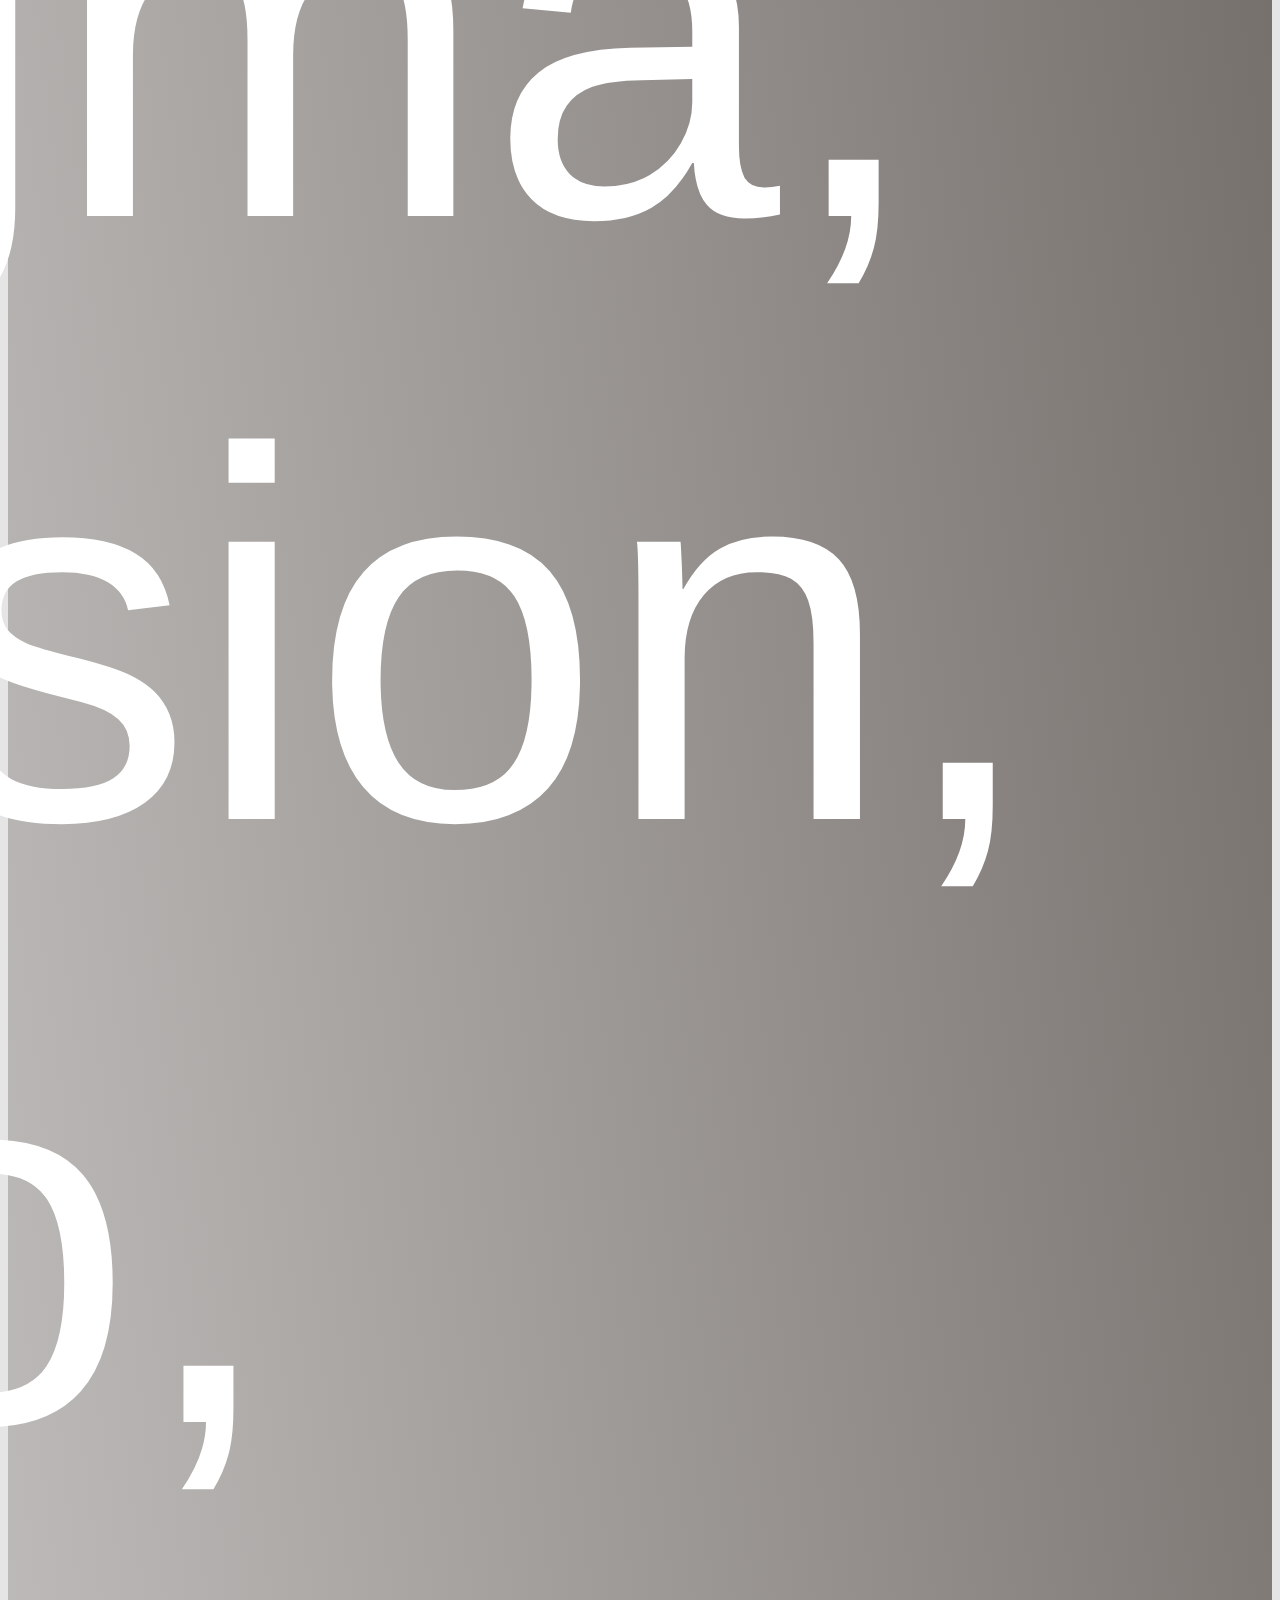
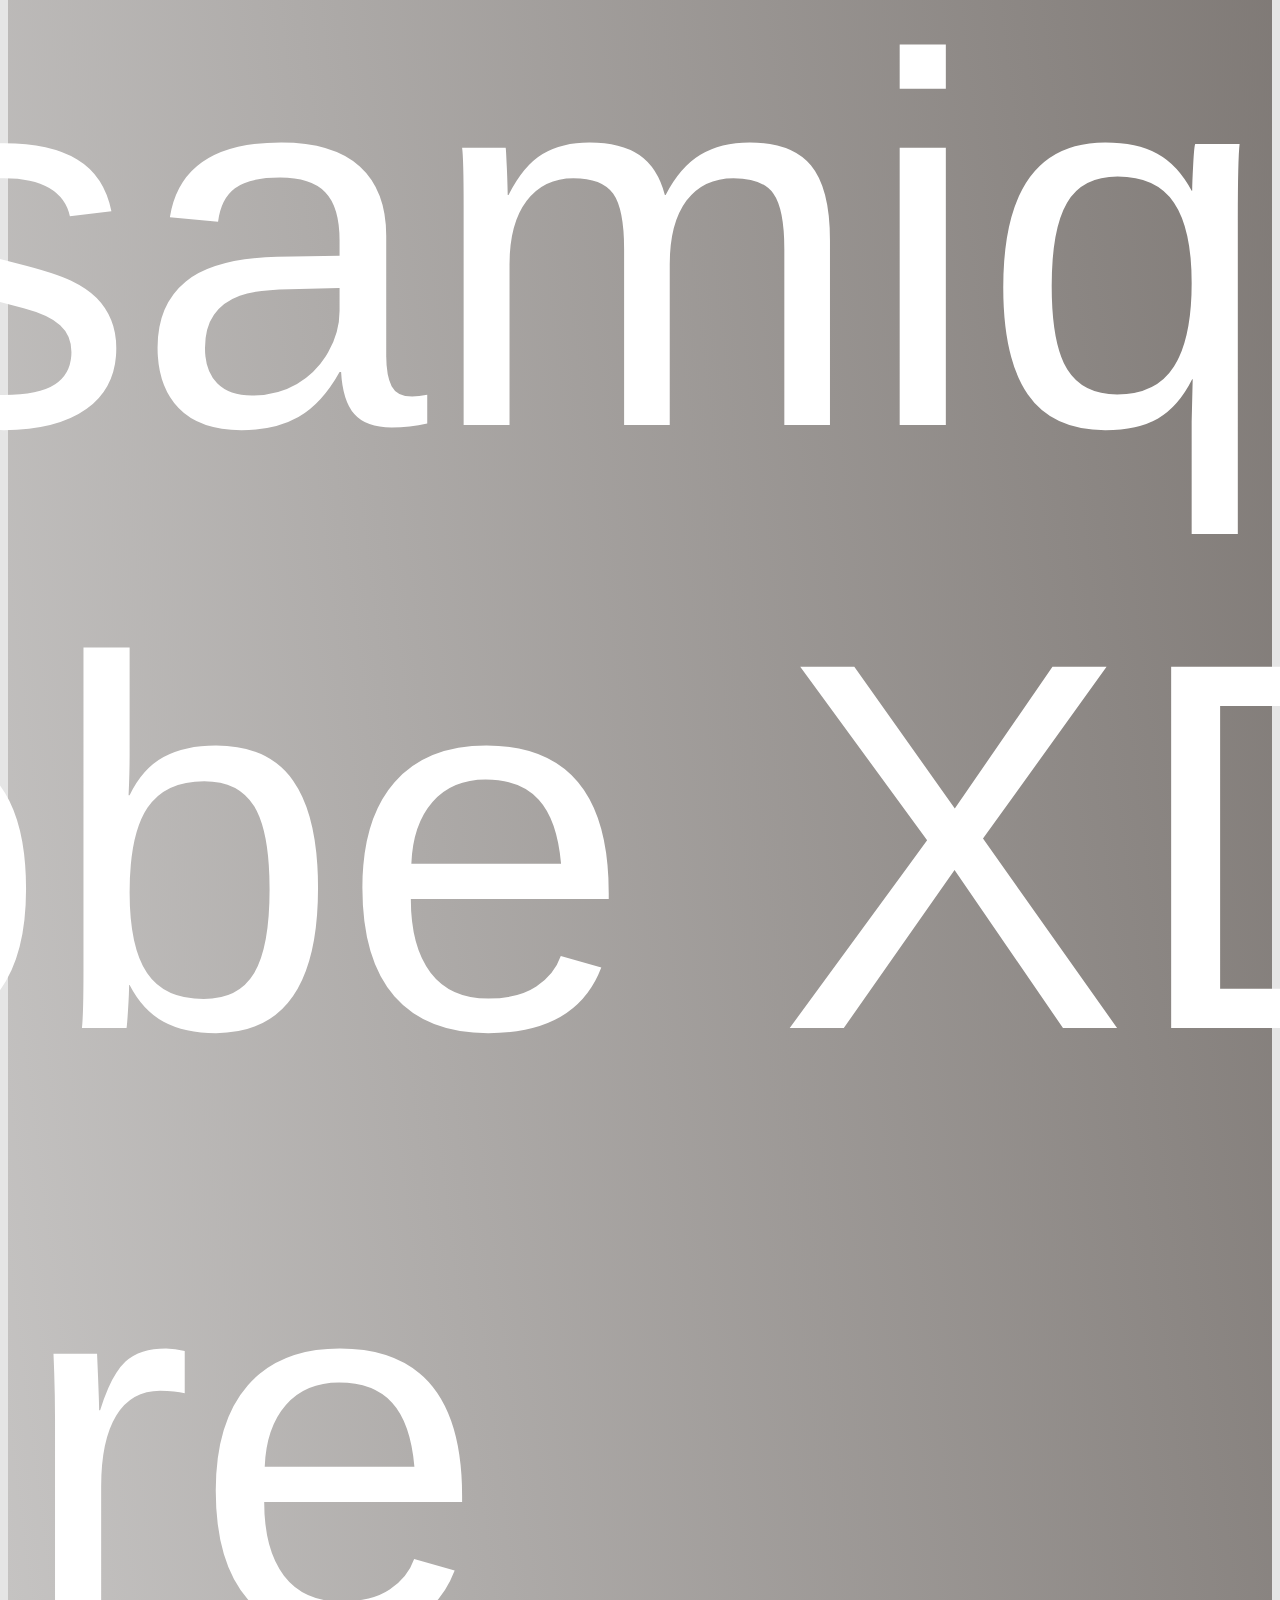
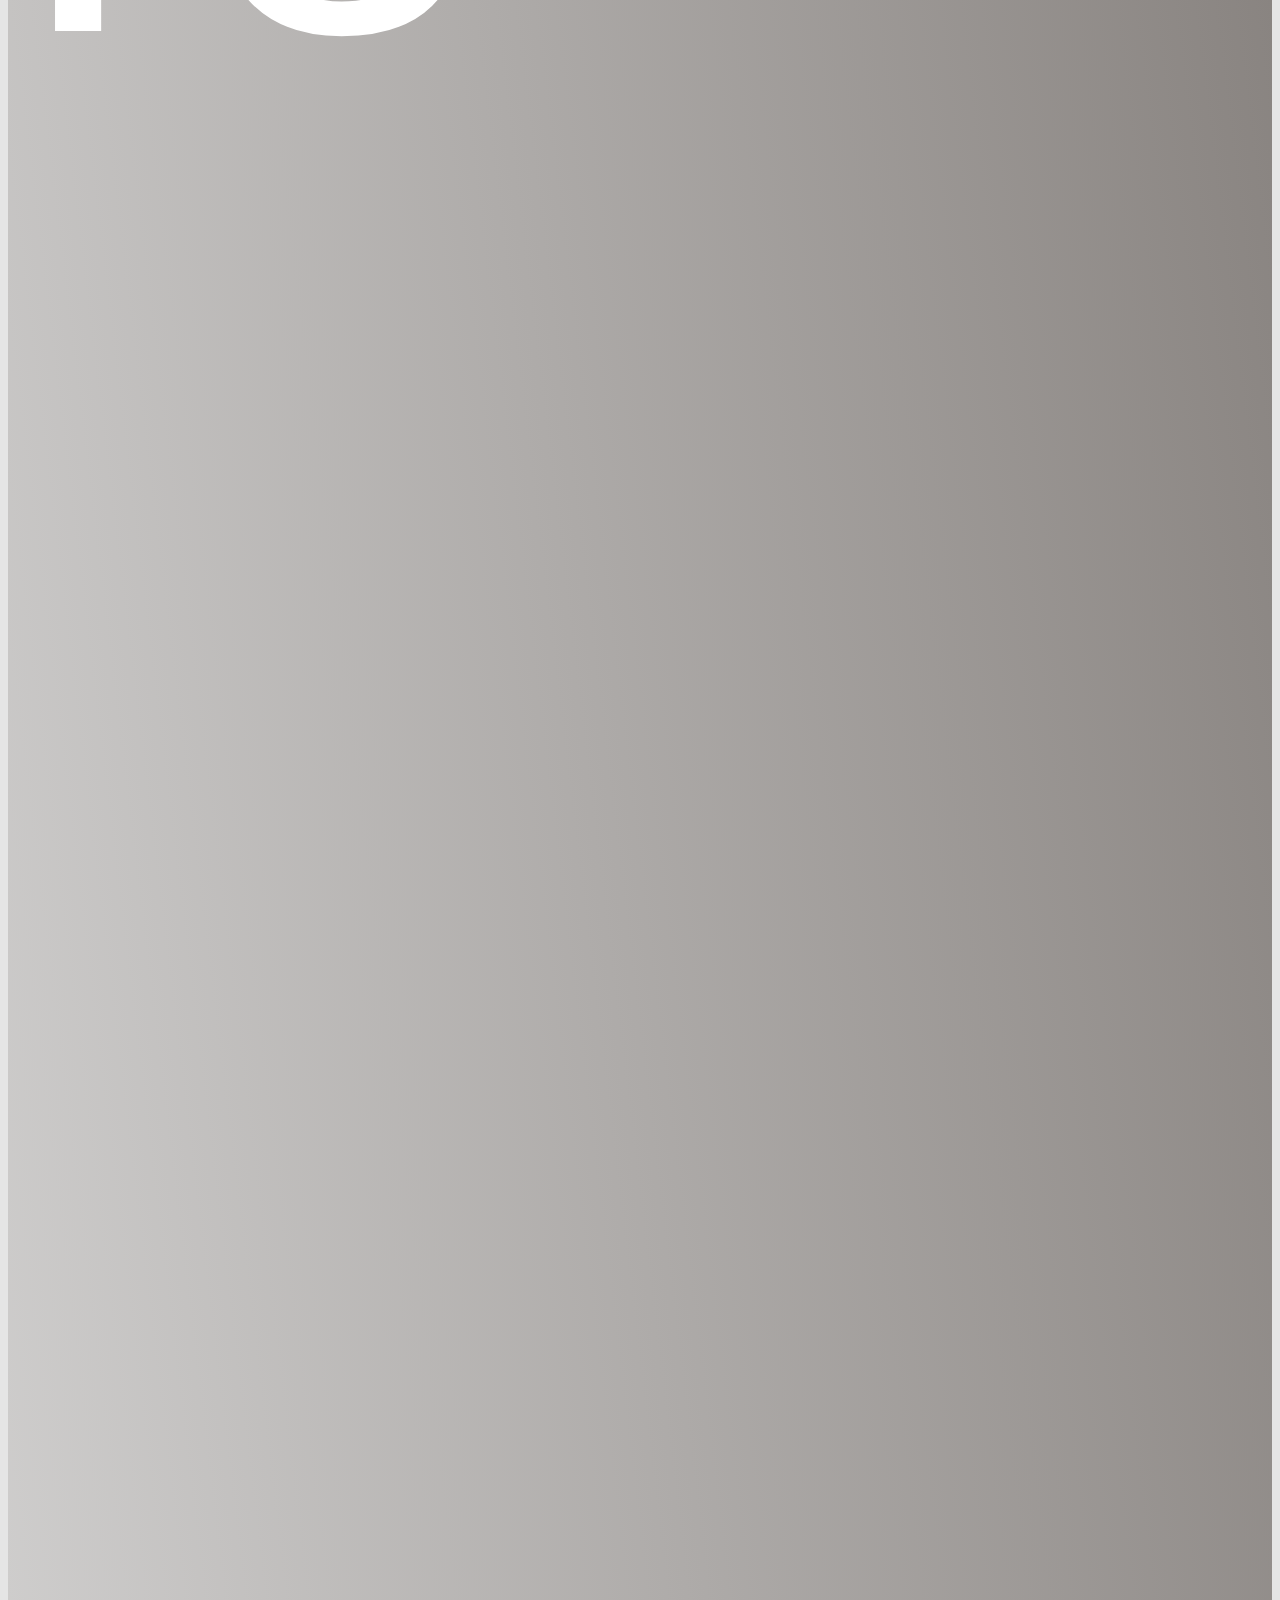
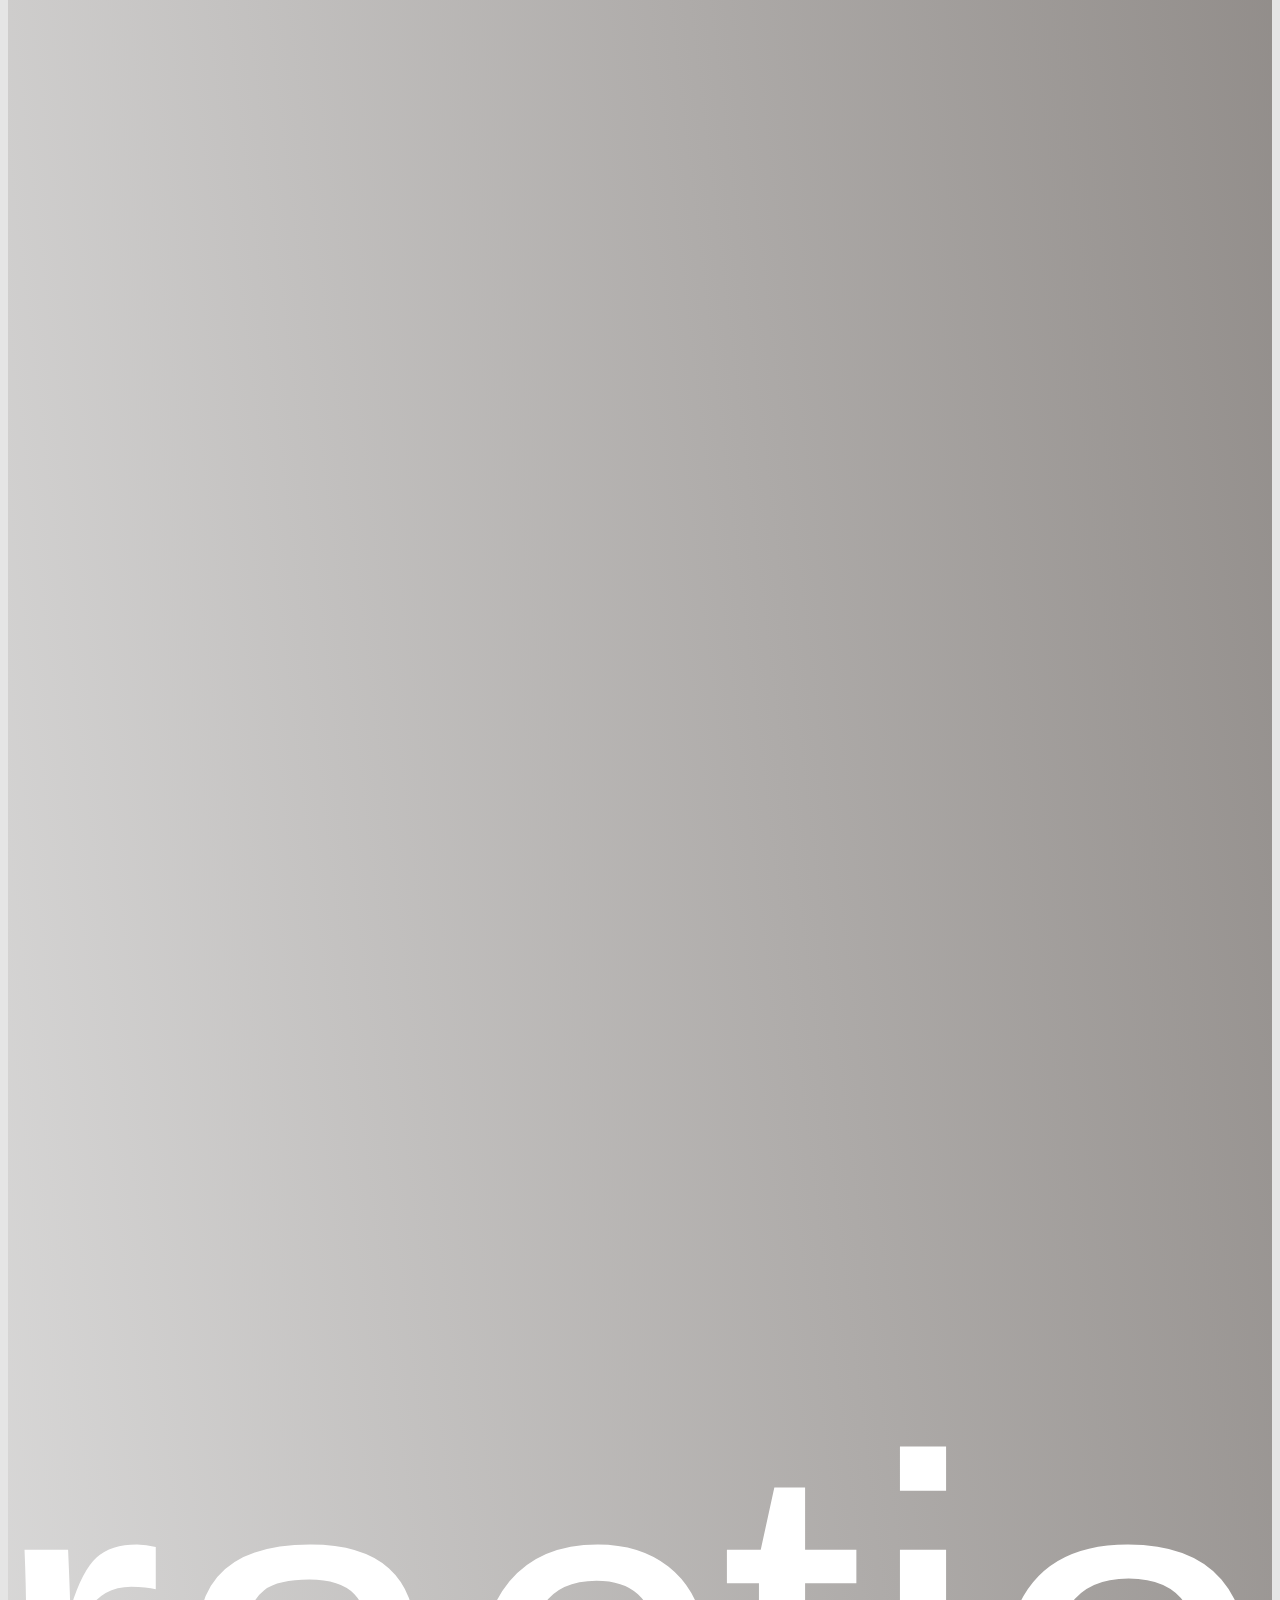
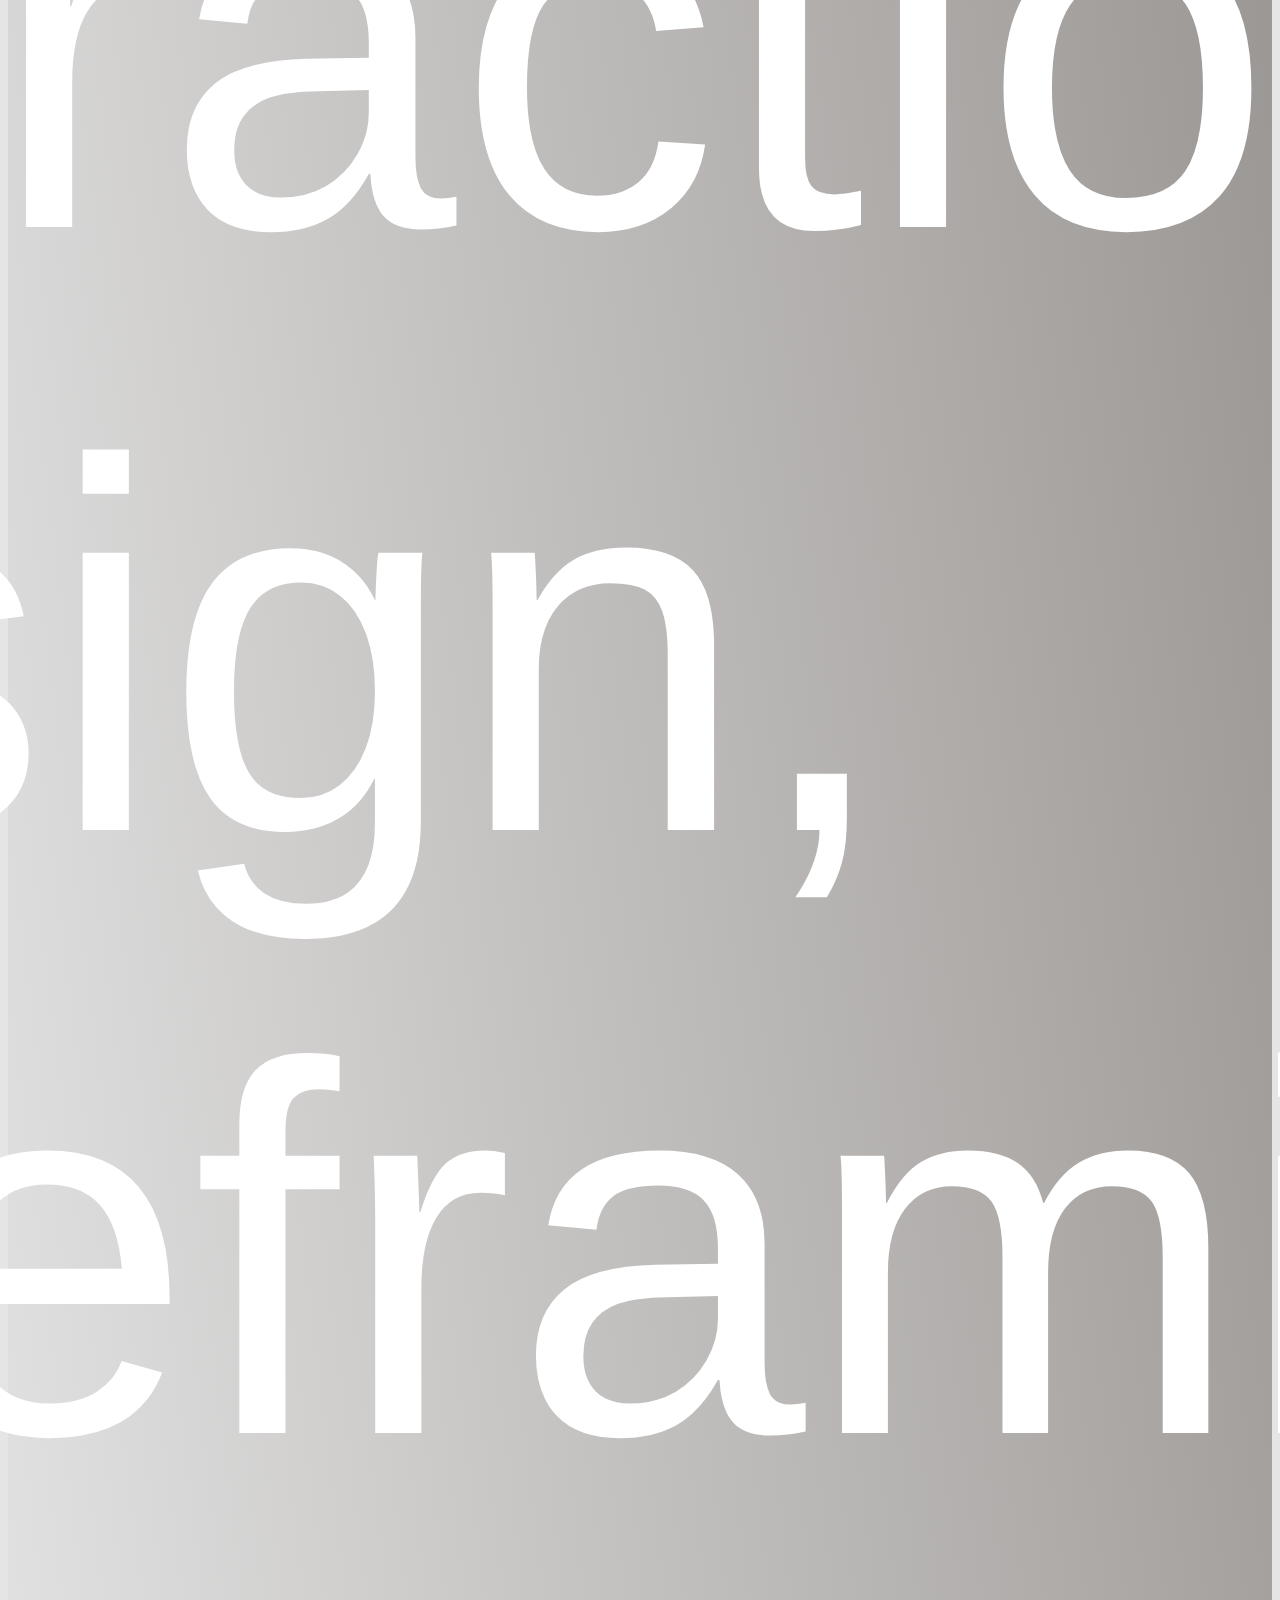
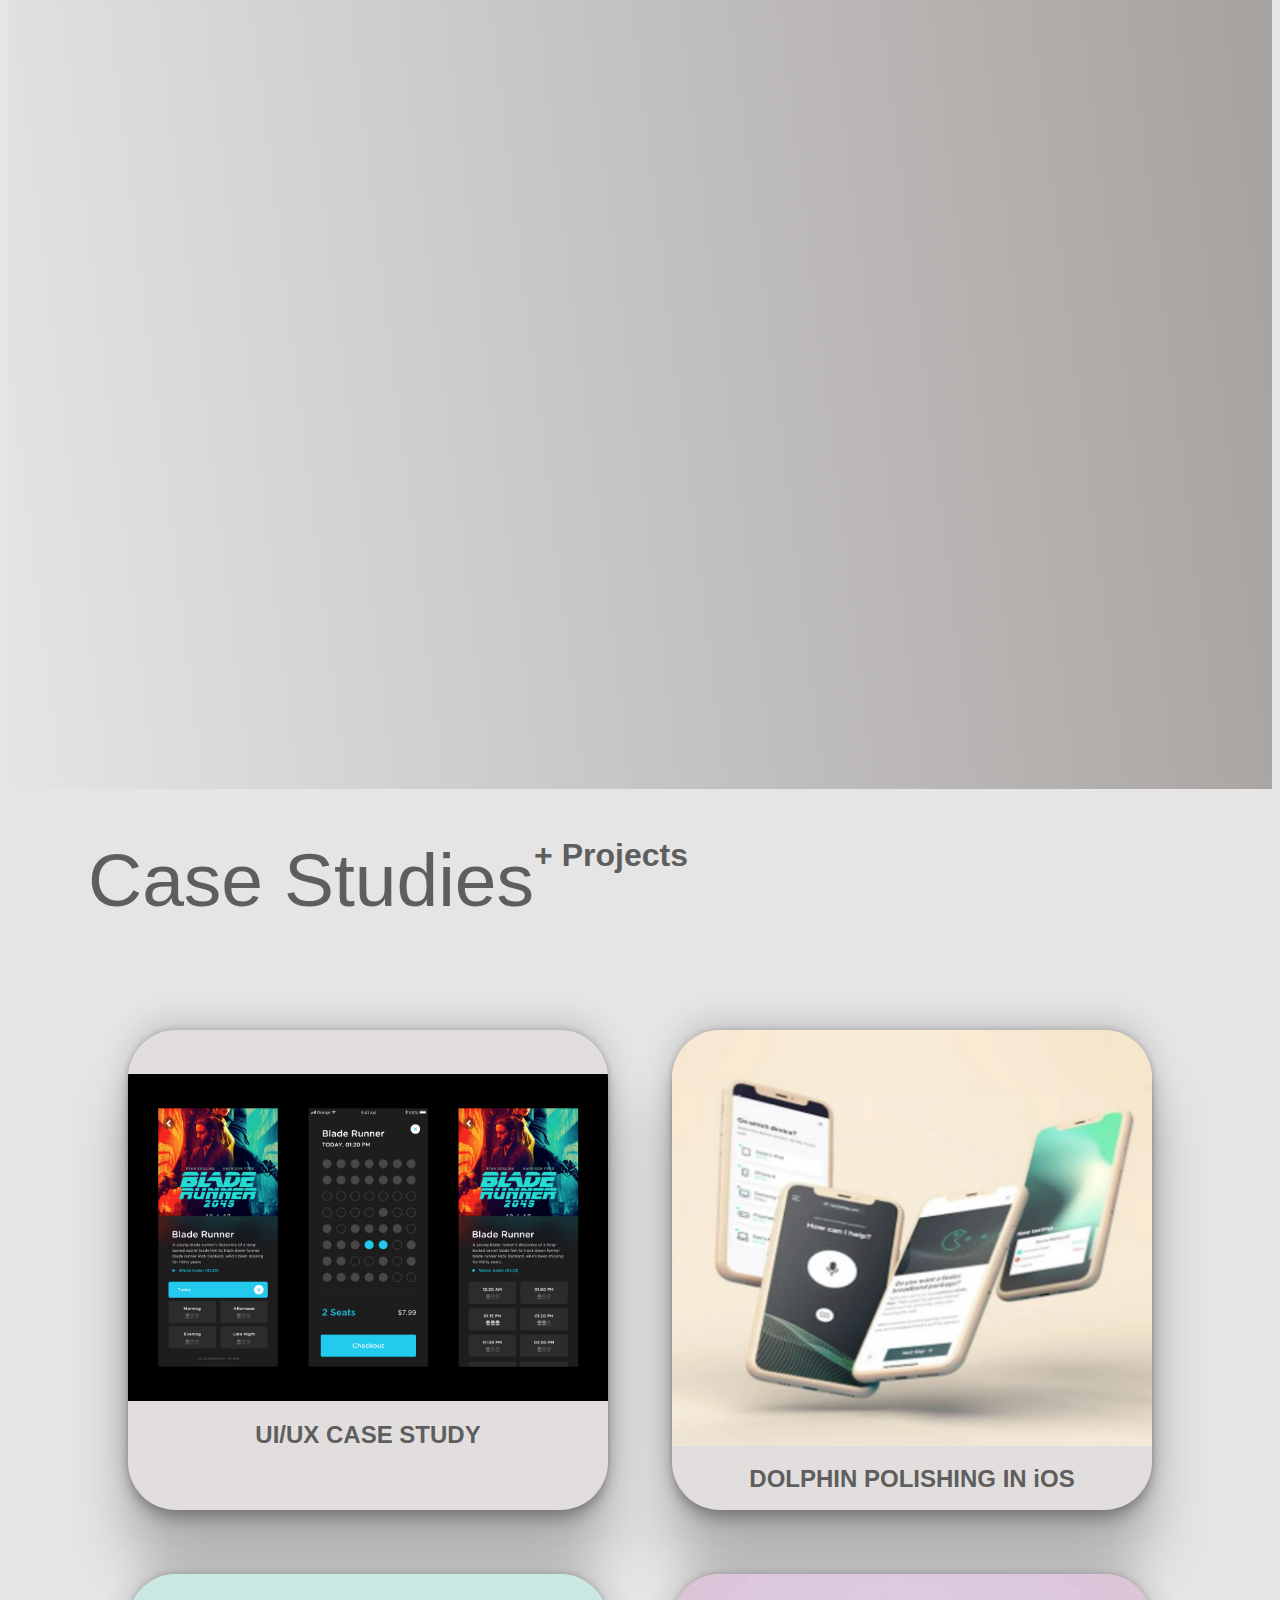
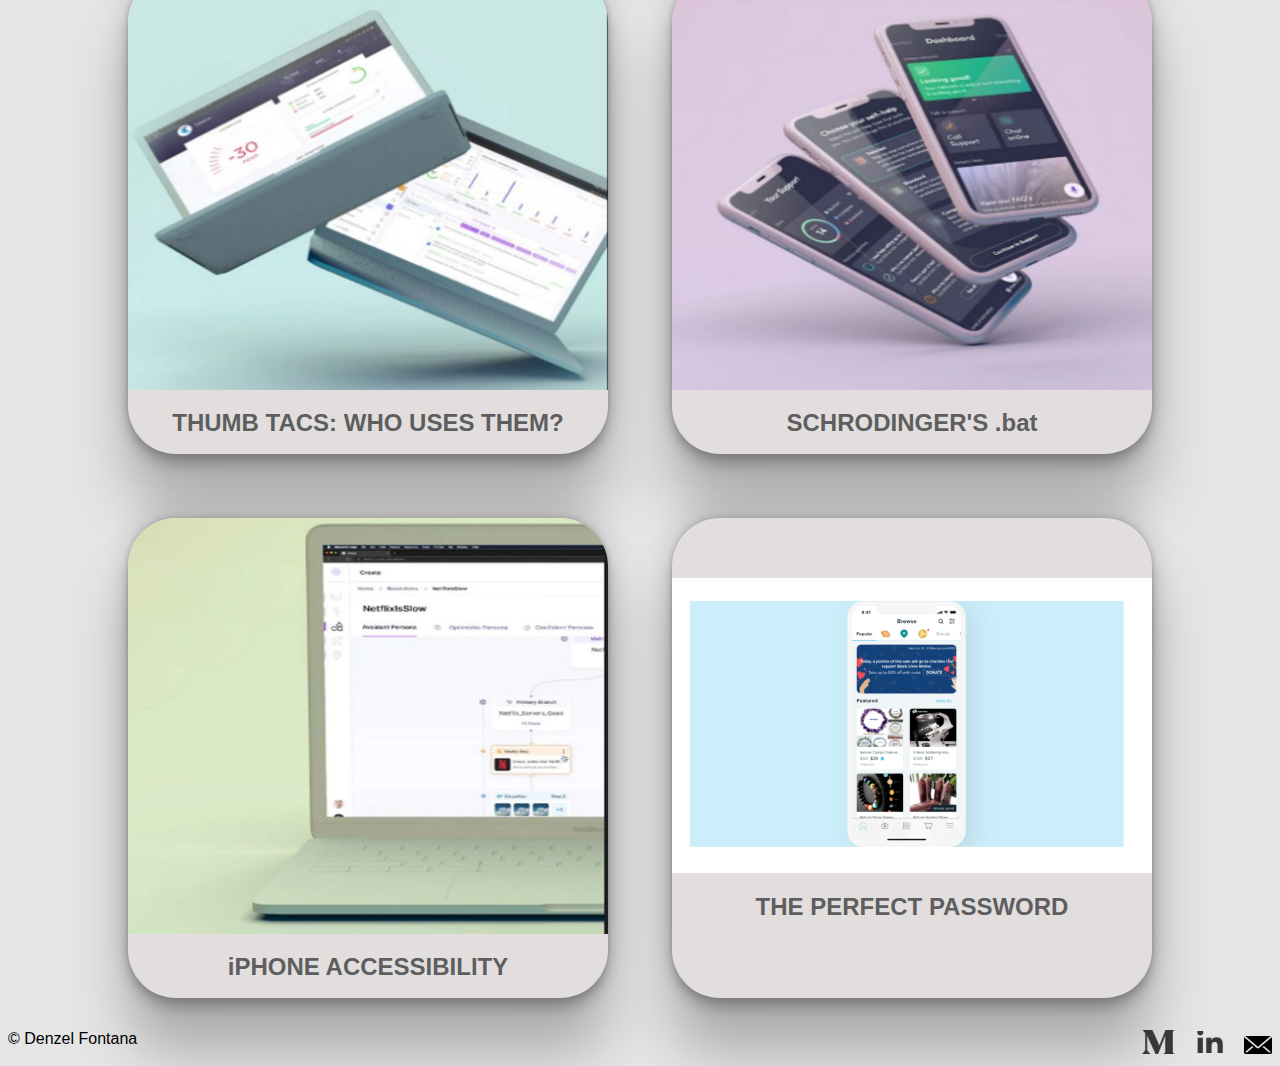
<file: homeindex.html>
<!DOCTYPE html>
<html lang="en">
<head>
  <meta charset="UTF-8">
  <meta name="viewport" content="width=device-width, initial-scale=1.0">
  <link rel='stylesheet' href='homeindexstyle.css'>
  <title>Document</title>
</head>
<body>
    <header>
      <div>
        <ul class="topCont">
            <li id="link"><a href="aboutindex.html">About</a></li><br>
            <li>Contact</li>
        </ul>
    </div>
      <div class="topBody">
        <img src='Images/Denzel.jpg'>
      </div>
      <div><container id="boxOne"></container></div>
      <div><container id="boxTwo"></container></div>
        <div class='underPic'>
          <ul>
            <li><span>Hi, I'm Denzel</span></li>
            <li><h4><span class="strong">Toolbox:</span>Figma, Invision, Miro, Balsamiq, Adobe XD, Axure</h4></li>
            <li><h4><span cSkills: Visual, Prototyping, Design Thinking,</h4></li>
            <li><h4>Interaction Design, Wireframing</h4></li>
            <li id="button"><a href="aboutindex.html">
              <svg width="289" height="69" viewBox="0 0 289 69" fill="none" xmlns="http://www.w3.org/2000/svg">
                <g filter="url(#filter0_d)">
                <rect x="4" width="281" height="61" rx="20" fill="#E2DEDE"/>
                </g>
                <path d="M57.672 26.48C57.368 25.92 56.928 25.496 56.352 25.208C55.792 24.904 55.128 24.752 54.36 24.752C53.032 24.752 51.968 25.192 51.168 26.072C50.368 26.936 49.968 28.096 49.968 29.552C49.968 31.104 50.384 32.32 51.216 33.2C52.064 34.064 53.224 34.496 54.696 34.496C55.704 34.496 56.552 34.24 57.24 33.728C57.944 33.216 58.456 32.48 58.776 31.52H53.568V28.496H62.496V32.312C62.192 33.336 61.672 34.288 60.936 35.168C60.216 36.048 59.296 36.76 58.176 37.304C57.056 37.848 55.792 38.12 54.384 38.12C52.72 38.12 51.232 37.76 49.92 37.04C48.624 36.304 47.608 35.288 46.872 33.992C46.152 32.696 45.792 31.216 45.792 29.552C45.792 27.888 46.152 26.408 46.872 25.112C47.608 23.8 48.624 22.784 49.92 22.064C51.216 21.328 52.696 20.96 54.36 20.96C56.376 20.96 58.072 21.448 59.448 22.424C60.84 23.4 61.76 24.752 62.208 26.48H57.672ZM77.3932 31.088C77.3932 31.472 77.3693 31.872 77.3213 32.288H68.0333C68.0973 33.12 68.3613 33.76 68.8253 34.208C69.3053 34.64 69.8893 34.856 70.5773 34.856C71.6013 34.856 72.3133 34.424 72.7133 33.56H77.0813C76.8573 34.44 76.4493 35.232 75.8573 35.936C75.2813 36.64 74.5533 37.192 73.6733 37.592C72.7933 37.992 71.8093 38.192 70.7213 38.192C69.4093 38.192 68.2413 37.912 67.2173 37.352C66.1933 36.792 65.3933 35.992 64.8173 34.952C64.2413 33.912 63.9533 32.696 63.9533 31.304C63.9533 29.912 64.2333 28.696 64.7933 27.656C65.3693 26.616 66.1693 25.816 67.1933 25.256C68.2173 24.696 69.3933 24.416 70.7213 24.416C72.0173 24.416 73.1693 24.688 74.1773 25.232C75.1853 25.776 75.9693 26.552 76.5293 27.56C77.1053 28.568 77.3932 29.744 77.3932 31.088ZM73.1933 30.008C73.1933 29.304 72.9533 28.744 72.4733 28.328C71.9933 27.912 71.3933 27.704 70.6733 27.704C69.9853 27.704 69.4013 27.904 68.9213 28.304C68.4573 28.704 68.1693 29.272 68.0573 30.008H73.1933ZM87.0223 34.52V38H84.9343C83.4463 38 82.2863 37.64 81.4543 36.92C80.6223 36.184 80.2063 34.992 80.2063 33.344V28.016H78.5743V24.608H80.2063V21.344H84.3103V24.608H86.9983V28.016H84.3103V33.392C84.3103 33.792 84.4063 34.08 84.5983 34.256C84.7903 34.432 85.1103 34.52 85.5583 34.52H87.0223ZM101.858 34.52V38H99.7703C98.2823 38 97.1223 37.64 96.2903 36.92C95.4583 36.184 95.0423 34.992 95.0423 33.344V28.016H93.4103V24.608H95.0423V21.344H99.1463V24.608H101.834V28.016H99.1463V33.392C99.1463 33.792 99.2423 34.08 99.4343 34.256C99.6263 34.432 99.9463 34.52 100.394 34.52H101.858ZM110.24 38.192C108.928 38.192 107.744 37.912 106.688 37.352C105.648 36.792 104.824 35.992 104.216 34.952C103.624 33.912 103.328 32.696 103.328 31.304C103.328 29.928 103.632 28.72 104.24 27.68C104.848 26.624 105.68 25.816 106.736 25.256C107.792 24.696 108.976 24.416 110.288 24.416C111.6 24.416 112.784 24.696 113.84 25.256C114.896 25.816 115.728 26.624 116.336 27.68C116.944 28.72 117.248 29.928 117.248 31.304C117.248 32.68 116.936 33.896 116.312 34.952C115.704 35.992 114.864 36.792 113.792 37.352C112.736 37.912 111.552 38.192 110.24 38.192ZM110.24 34.64C111.024 34.64 111.688 34.352 112.232 33.776C112.792 33.2 113.072 32.376 113.072 31.304C113.072 30.232 112.8 29.408 112.256 28.832C111.728 28.256 111.072 27.968 110.288 27.968C109.488 27.968 108.824 28.256 108.296 28.832C107.768 29.392 107.504 30.216 107.504 31.304C107.504 32.376 107.76 33.2 108.272 33.776C108.8 34.352 109.456 34.64 110.24 34.64ZM132.695 38L128.615 32.384V38H124.511V20.24H128.615V30.056L132.671 24.608H137.735L132.167 31.328L137.783 38H132.695ZM147.507 24.464C149.075 24.464 150.323 24.976 151.251 26C152.195 27.008 152.667 28.4 152.667 30.176V38H148.587V30.728C148.587 29.832 148.355 29.136 147.891 28.64C147.427 28.144 146.803 27.896 146.019 27.896C145.235 27.896 144.611 28.144 144.147 28.64C143.683 29.136 143.451 29.832 143.451 30.728V38H139.347V24.608H143.451V26.384C143.867 25.792 144.427 25.328 145.131 24.992C145.835 24.64 146.627 24.464 147.507 24.464ZM161.615 38.192C160.303 38.192 159.119 37.912 158.063 37.352C157.023 36.792 156.199 35.992 155.591 34.952C154.999 33.912 154.703 32.696 154.703 31.304C154.703 29.928 155.007 28.72 155.615 27.68C156.223 26.624 157.055 25.816 158.111 25.256C159.167 24.696 160.351 24.416 161.663 24.416C162.975 24.416 164.159 24.696 165.215 25.256C166.271 25.816 167.103 26.624 167.711 27.68C168.319 28.72 168.623 29.928 168.623 31.304C168.623 32.68 168.311 33.896 167.687 34.952C167.079 35.992 166.239 36.792 165.167 37.352C164.111 37.912 162.927 38.192 161.615 38.192ZM161.615 34.64C162.399 34.64 163.063 34.352 163.607 33.776C164.167 33.2 164.447 32.376 164.447 31.304C164.447 30.232 164.175 29.408 163.631 28.832C163.103 28.256 162.447 27.968 161.663 27.968C160.863 27.968 160.199 28.256 159.671 28.832C159.143 29.392 158.879 30.216 158.879 31.304C158.879 32.376 159.135 33.2 159.647 33.776C160.175 34.352 160.831 34.64 161.615 34.64ZM190.025 24.608L186.401 38H181.865L179.753 29.312L177.569 38H173.057L169.409 24.608H173.513L175.409 34.184L177.665 24.608H182.009L184.289 34.136L186.161 24.608H190.025ZM213.764 24.464C215.428 24.464 216.748 24.968 217.724 25.976C218.716 26.984 219.212 28.384 219.212 30.176V38H215.132V30.728C215.132 29.864 214.9 29.2 214.436 28.736C213.988 28.256 213.364 28.016 212.564 28.016C211.764 28.016 211.132 28.256 210.668 28.736C210.22 29.2 209.996 29.864 209.996 30.728V38H205.916V30.728C205.916 29.864 205.684 29.2 205.22 28.736C204.772 28.256 204.148 28.016 203.348 28.016C202.548 28.016 201.916 28.256 201.452 28.736C201.004 29.2 200.78 29.864 200.78 30.728V38H196.676V24.608H200.78V26.288C201.196 25.728 201.74 25.288 202.412 24.968C203.084 24.632 203.844 24.464 204.692 24.464C205.7 24.464 206.596 24.68 207.38 25.112C208.18 25.544 208.804 26.16 209.252 26.96C209.716 26.224 210.348 25.624 211.148 25.16C211.948 24.696 212.82 24.464 213.764 24.464ZM234.706 31.088C234.706 31.472 234.682 31.872 234.634 32.288H225.346C225.41 33.12 225.674 33.76 226.138 34.208C226.618 34.64 227.202 34.856 227.89 34.856C228.914 34.856 229.626 34.424 230.026 33.56H234.394C234.17 34.44 233.762 35.232 233.17 35.936C232.594 36.64 231.866 37.192 230.986 37.592C230.106 37.992 229.122 38.192 228.034 38.192C226.722 38.192 225.554 37.912 224.53 37.352C223.506 36.792 222.706 35.992 222.13 34.952C221.554 33.912 221.266 32.696 221.266 31.304C221.266 29.912 221.546 28.696 222.106 27.656C222.682 26.616 223.482 25.816 224.506 25.256C225.53 24.696 226.706 24.416 228.034 24.416C229.33 24.416 230.482 24.688 231.49 25.232C232.498 25.776 233.282 26.552 233.842 27.56C234.418 28.568 234.706 29.744 234.706 31.088ZM230.506 30.008C230.506 29.304 230.266 28.744 229.786 28.328C229.306 27.912 228.706 27.704 227.986 27.704C227.298 27.704 226.714 27.904 226.234 28.304C225.77 28.704 225.482 29.272 225.37 30.008H230.506ZM242.271 20.552L241.791 32.048H238.311L237.831 20.552H242.271ZM240.111 38.192C239.391 38.192 238.799 37.984 238.335 37.568C237.887 37.136 237.663 36.608 237.663 35.984C237.663 35.344 237.887 34.808 238.335 34.376C238.799 33.944 239.391 33.728 240.111 33.728C240.815 33.728 241.391 33.944 241.839 34.376C242.303 34.808 242.535 35.344 242.535 35.984C242.535 36.608 242.303 37.136 241.839 37.568C241.391 37.984 240.815 38.192 240.111 38.192Z" fill="#5E5E5E"/>
                <defs>
                <filter id="filter0_d" x="0" y="0" width="289" height="69" filterUnits="userSpaceOnUse" color-interpolation-filters="sRGB">
                <feFlood flood-opacity="0" result="BackgroundImageFix"/>
                <feColorMatrix in="SourceAlpha" type="matrix" values="0 0 0 0 0 0 0 0 0 0 0 0 0 0 0 0 0 0 127 0"/>
                <feOffset dy="4"/>
                <feGaussianBlur stdDeviation="2"/>
                <feColorMatrix type="matrix" values="0 0 0 0 0 0 0 0 0 0 0 0 0 0 0 0 0 0 0.25 0"/>
                <feBlend mode="normal" in2="BackgroundImageFix" result="effect1_dropShadow"/>
                <feBlend mode="normal" in="SourceGraphic" in2="effect1_dropShadow" result="shape"/>
                </filter>
                </defs>
                </svg>
            </a></li>
          </ul>
        </div>
    </header>
 
    <container>
        <div id="title">
          <span id='titlefirst'>Case Studies</span><span id='titlesecond'>+ Projects</span>
        </div>
        <div class="projects">
         <a href='index.html'> <div class='indi'>
            <img src="Images/deliver 2.png">
            <span><h2>UI/UX CASE STUDY</h2></span>
          </div></a>
          <div class='indi'>
            <img src="Images/card 1.png">
            <span><h2>DOLPHIN POLISHING IN iOS</h2></span>
          </div>
          <div class='indi'>
            <img src="Images/Card 2.png">
            <span><h2>THUMB TACS: WHO USES THEM?</h2></span>
          </div>
          <div class='indi'>
            <img src="Images/card 3.png">
            <span><h2>SCHRODINGER'S .bat</h2></span>
          </div>
          <div class='indi'>
            <img src="Images/card 4.png">
            <span><h2>iPHONE ACCESSIBILITY</h2></span>
          </div>
          <div class='indi'>
            <img src="Images/card 5.png">
            <span><h2>THE PERFECT PASSWORD</h2></span>
          </div>
        </div>



    </container>

    <footer>
      <div><span> &#169; Denzel Fontana</span></div>
      <div>
      <img src="Images/icons (1).png">
    </div>
    </footer>
</body>
</html>
</file>
<file: style.css>
* {
  font-family: -apple-system, BlinkMacSystemFont, 'Segoe UI', Roboto, Oxygen, Ubuntu, Cantarell, 'Open Sans', 'Helvetica Neue', sans-serif;
}
body {
  background-color: #e5e5e5;
}

header {
  display:flex;
  justify-content: center;
  flex-wrap: wrap;
  color: white;
  background-image: linear-gradient(to bottom left, rgba(0,0,0,1), rgba(67,67,67, 0));
  padding-top: 3em;
}

.topCont {
  display:flex;
  flex-direction: row;
  justify-content: space-between;
  position:absolute;
  top:3%;
  right:5%;
}

.topCont li a {
  text-decoration: none;
  color: white;
  padding-right:1em;
}


header img {
  position:relative;
  border-radius: 5%;
  box-shadow: rgba(0, 0, 0, 0.25) 0px 54px 55px, rgba(0, 0, 0, 0.12) 0px -12px 30px, rgba(0, 0, 0, 0.12) 0px 4px 6px, rgba(0, 0, 0, 0.40) 0px 12px 13px, rgba(0, 0, 0, 0.27) 0px -3px 5px;
  z-index: 2;
}
#boxOne{
  position:absolute;
  z-index: 2;
  height:120px;
  width:120px;
  border-radius: 15%;
  background-color: #DAD9D9;
  top: 54%;
  left: 45%;
  box-shadow: rgba(0, 0, 0, 0.25) 0px 54px 55px, rgba(0, 0, 0, 0.12) 0px -12px 30px, rgba(0, 0, 0, 0.12) 0px 4px 6px, rgba(0, 0, 0, 0.17) 0px 12px 13px, rgba(0, 0, 0, 0.09) 0px -3px 5px;
}
#boxTwo{
  position:absolute;
  z-index: 0;
  height:120px;
  width:120px;
  border-radius: 15%;
  background-color: #DAD9D9;
  top: 2.3%;
  left: 5%;
  box-shadow: rgba(0, 0, 0, 0.25) 0px 54px 55px, rgba(0, 0, 0, 0.12) 0px -12px 30px, rgba(0, 0, 0, 0.12) 0px 4px 6px, rgba(0, 0, 0, 0.17) 0px 12px 13px, rgba(0, 0, 0, 0.09) 0px -3px 5px;
}


header ul li{
  list-style-type: none;
}

#hi {
  font-size: 50px;
  font-weight: 600;
  letter-spacing: 10px;
}

 header ul li h4 {
  font-weight: 200;
  font-size: 25px;
}

#button {
  cursor:pointer;
  padding-top:3em;
}

#strong {
  font-size: 29px;
}

#kit {
  font-size:18px;
}

.underPic ul li {
  display:flex;
  flex-direction: row;
  align-items:center;
}


.underPic ul li h4 {
  padding-right: .5em;
  padding-bottom: 0em;
}

.underPic ul li span {
  font-size: x-large;
}

container {
  display:flex;
  flex-direction: column;
  flex-wrap: wrap;
}

.projects a {
  font-style: none;
  text-decoration: none;
  color:black;
}

.projects {
  display: flex;
  flex-wrap: wrap;
  flex-direction: row;
  justify-content: center;
}

.indi {
  display: flex;
  flex-direction: column;
  justify-content: center;
  margin: 2em;
  box-shadow: rgba(0, 0, 0, 0.25) 0px 54px 55px, rgba(0, 0, 0, 0.12) 0px -12px 30px, rgba(0, 0, 0, 0.12) 0px 4px 6px, rgba(0, 0, 0, 0.17) 0px 12px 13px, rgba(0, 0, 0, 0.09) 0px -3px 5px;
  border-radius: 10%;
  cursor: pointer;
  overflow: hidden;
  width: 30em;
  height: 30em;
  background-color: #E2DEDE;
  color:#5E5E5E;
}

.indi:hover {
  box-shadow: rgba(0, 0, 0, 0.17) 0px 54px 55px, rgba(0, 0, 0, 0.35) 0px -12px 30px, rgba(0, 0, 0, 0.35) 0px 4px 6px, rgba(0, 0, 0, 0.35) 0px 12px 13px, rgba(0, 0, 0, 0.35) 0px -3px 5px;

}

.indi img {
  border-radius:0;
  overflow: hidden;
}

.indi span {
  text-align: center;
  height: 4em;
}

#title {
  display:flex;
  margin-left: 5em;
  flex-wrap: wrap;
  margin-top: 3em;
  color: #5E5E5E;
}

#titlefirst {
  font-size: 75px;
  font-weight: 350;
  margin-bottom: 1em;
}
#titlesecond {
  font-size: xx-large;
  font-weight: 800;
}

footer{
  display: flex;
  flex-direction: row;
  flex-wrap: wrap;
  justify-content: space-between;
}

@media only screen and (max-width: 600px) {
  header {
    display: flex;
    flex-direction: column;
    align-content: flex-end;
    margin:0;
    padding:20px;
    width: 375px;
    height: 775px;
    background: none;
  }
    .underPic{
    display: flex;
    flex-direction: column;
    justify-items: center;
    align-items: center;
    position: absolute;
    z-index: 3;
    top: 44%;
    text-align: center;
    padding-left: 5em;
    
  }
  .underPic svg {
    padding-top: 4em;
  }

  .underPic ul li{
    display:flex;
    flex-direction: column;
    align-content: center;
    height: 9em;
  }

  .underPic ul li h4 strong {
    padding-bottom: 0;
  }

  header img{
    width: 28em;
    position:absolute;
    left: 3em;
    top: 4em;
  }

  #boxOne {
    top:36%;
    left:115%;
    height:100px;
    width:100px;
  }
  #boxTwo {
    top:4%;
    left:4%;
    height:100px;
    width:100px;
  }

  #titlefirst {
    font-size: 50px;
    color:white;
  }
  #titlesecond {
    color:white;
  }

  #title {
    padding-top: 10em;
  }

  .topCont {
   display:flex;
   justify-content: center;
   top:0%;
   font-size: 20px;
  }

  #link {
    color: #5E5E5E;
  }

  /* .topCont li {
    text-align: ;
    padding: 10px;
    margin-left: 1em;
    background-color: #5E5E5E;
    display: flex;
    justify-content: center;
    justify-items: center;
    z-index: 2;
    border-radius: 25%;
    box-shadow: rgba(0, 0, 0, 0.25) 0px 54px 55px, rgba(0, 0, 0, 0.12) 0px -12px 30px, rgba(0, 0, 0, 0.12) 0px 4px 6px, rgba(0, 0, 0, 0.17) 0px 12px 13px, rgba(0, 0, 0, 0.09) 0px -3px 5px;
    margin-top:0;
  } */

  .topcont li a {
    color: #E2DEDE;
  }


  body {
    background-image: linear-gradient(to bottom, rgb(41, 39, 39), rgba(229,229,229, .0));
  }
  
}
</file>
<file: aboutstyle.css>
body, html {
    height: 100%;
    background-color: #f4f4f4;
}

.denzelHeader img {
  height: 100%;
  position: relative;
  border-radius: 40px;
}


.TextBox {
  background-position: center;
  background-repeat: no-repeat;
  background-size: cover;
  position: relative;
  border-radius: 0px;
}

.DenzelText {
  text-align: center;
  position: absolute;
  top: 0%;
  left: 50%;
  transform: translate(-50%, -50%);
  color: black;
}

.TextBox {
  background-color: #414040;
  display: flex;
  flex-direction: row;
  justify-content: space-between;
  align-items: flex-start;
  top: -1%;
  color: #f4f4f4;
}

.ask {
  text-align: left;
}

.askmeabout {
  text-align: left;
}

.askdetail {
  text-align: left;
}

.paired {
  text-align: row;
}

.hobbies {
  text-align: left;
}

.hobbiesdetail {
  text-align: left;
}


.timeline {
  position: relative;
  width: 860px;
  margin: 0px auto;
  padding: 20px;
  list-style-type: none;
  @media(max-width: 860px) {
    width: 100%;
    padding: 4em 0 1em 0;
  }
}

.timeline:before {
    position: absolute;
    left: 5%;
    top: 0;
    content: ' ';
    display: block;
    width: 6px;
    height: 100%;
    margin-left: -3px;
    background: rgb(80,80,80);
    z-index: 5;
  }

.direction-r {
  position: relative;
  width: 400px;
 
@media(max-width: 860px) {
    float: none;
    width: 100%;
    text-align: center;
 }
}

#footimg {
  padding: 1.2em;
  width:35px;
}

footer ul{
  display: flex;
flex-direction: row;
justify-content:center;
align-content:center;
list-style-type: none;
}

footer ul li {
  display:flex;
  flex-direction: column;
  justify-content: center;
  align-content: space-around;
  text-align: center;
  font-weight: bold;
}

footer ul li:hover {
      box-shadow: 0 7px 15px 0 rgba(0, 0, 0, 0.2), 0 6px 20px 0 rgba(0, 0, 0, 0.19)
}
</file>
<file: casestyle.css>
* {
font-family:-apple-system, BlinkMacSystemFont, 'Segoe UI', Roboto, Oxygen, Ubuntu, Cantarell, 'Open Sans', 'Helvetica Neue', sans-serif
}

.topImage {
    background-image: linear-gradient(rgba(0, 0, 0, 0.6), rgba(0, 0, 0, 0.6)), url("Images/case study hero image.png");

 
  height: 30em;

  /* Position and center the image to scale nicely on all screens */
  background-position: center;
  background-repeat: no-repeat;
  background-size: cover;
  position: relative;
}

.topBack {
    background-image: linear-gradient(#000000, #434343);
  height: 20em;
  /* Position and center the image to scale nicely on all screens */
  background-position: center;
  background-repeat: no-repeat;
  background-size: cover;
  color: white;
  display: flex;
  justify-content: center;
  flex-direction: column;
  flex-wrap: wrap; 
  border-radius:0 0% 10% 10%;
  height: 30em
}

.topText {
    display: flex;
    flex-direction: column;
    justify-content: center;
    align-items: center;
  color: white;
}

.topText span h1 {
  font-size: 50px;
  letter-spacing: 10px;
}

.topText span h2 {
  font-size: 40px;
  letter-spacing: 6px;
}

.topText span {
  font-style: oblique;
  letter-spacing: 3px;
}

.topList h3 {
    font-size: 30px;
}

.main h3 {
  font-size: 32px;
}

.main span h3 {
  text-align: left;
}

.main img{
  display: flex;
  justify-content: center;
  width: 80%;
  border-radius: 10%;
  margin: 2em;
}


#homeButton {
  display: flex;
  flex-direction: row;
  justify-content: center;
  align-items: center;
  height: 60px;
  width: 50px;
  background: #434343;
  border: 2px solid rgba(33, 68, 72, 0.59);
  color: rgba(0, 0, 0, 0.55);
  text-align: center;
  text-decoration: none;
  margin-bottom: none;
  margin-top: 4em;
  font-size: 20px;
  padding-left: 1em;
  background: linear-gradient(top, #434343, #434343);
  border-radius: 50px 0px 50px 0px;
  box-shadow: 0 8px 0 lightslategray;
  position: fixed;
  top: 38em;
}

#homeButton img {
  padding-right: 1em;
}

@media only screen and (max-width: 600px) {
  
  .topText span h1 {
    font-size: 25px;
    letter-spacing: 5px;
  }
  
  .topText span h2 {
    font-size: 15px;
    letter-spacing: 3px;
    text-align: center;
  }
  
  .topText span {
    font-size: 12px;
    font-style: oblique;
    letter-spacing: 3px;
    text-align: center;
  }
  
  .topList h3 {
      font-size: 15px;
      text-align: center;
  }
  
  .topText {
    margin-left: 1em;
  }

  #homeButton {
    display: flex;
    flex-direction: row;
    justify-content: center;
    align-items: center;
    height: 60px;
    width: 50px;
    background: #434343;
    border: 2px solid rgba(33, 68, 72, 0.59);
    color: rgba(0, 0, 0, 0.55);
    text-align: center;
    text-decoration: none;
    margin-bottom: none;
    margin-top: 4em;
    font-size: 20px;
    padding-left: 1em;
    background: linear-gradient(top, #434343, #434343);
    border-radius: 50px 0px 50px 0px;
    box-shadow: 0 8px 0 lightslategray;
    position: fixed;
    top: 31em;
  }

  #homeButton img {
    padding-right: 1em;
  }

  .main span h1 {
    padding-right:10px;
    font-style: oblique;
  }

  .topImage {
    height:15em
  }

  .topBack {
    height:20em;
  }

  .topList ul {
    padding-right: 2em;
    font-size: x-small;
  }
  
  .main img{
    width: 150%
  }

  .main span h1{
    display: flex;
    justify-content: center;
    margin-top: 0em;
  }
  .contentMain {
    margin: .25em;
  }

  .contentMain ul li {
    margin-right: 1em;
    padding:2em;
  }

  p {
    text-align: center;
  }
 
}

.topList ul{
    display: flex;
    flex-direction: row;
    list-style-type: none;
    justify-content: space-around;
}

.main {
    display:flex;
    flex-direction: column;
    justify-content: center;
    margin: 3em;
}

.main h1 {
  font-size: 61px;
  font-style: oblique;
}


.contentMain {
    display: flex;
    flex-direction:column;
    justify-content: center;
    justify-items: center;
    align-items: center;
}

.contentMain span {
 display: flex;
 justify-content: flex-end;
}

.contentMain ul li {
  list-style-type: none;
  text-align: center;
  align-items: center;
  font-style: oblique;
  font-weight: 500;
  border-color: lightslategray;
}

.double {
  display:flex;
  flex-direction: row;
  flex-wrap: wrap;
  justify-content: space-around;
  margin: 2em;
}



hr {
    margin: 5em;
}


footer{
    display: flex;
    flex-direction: row;
    flex-wrap: wrap;
    justify-content: space-between;
    margin-top: 10em;
  }
  
  footer ul {
    display: flex;
    flex-direction: row;
    justify-content: flex-start;
  }
  
  footer ul li {
    display: flex;
    flex-direction: column;
    justify-content: center;
    align-content: center;
    flex-wrap: wrap;
  }
  
  li img {
    width:10%;
  }
</file>
<file: homeindexstyle.css>
* {
  font-family: -apple-system, BlinkMacSystemFont, 'Segoe UI', Roboto, Oxygen, Ubuntu, Cantarell, 'Open Sans', 'Helvetica Neue', sans-serif;
}
body {
  background-color: #e5e5e5;
}

header {
  display:flex;
  justify-content: center;
  flex-wrap: wrap;
  color: white;
  background-image: linear-gradient(to bottom left, rgba(30,19,12,.6), rgba(229,229,229, .3));
  padding-top: 3em;
}

.topCont {
  display:flex;
  flex-direction: row;
  justify-content: space-between;
  position:absolute;
  top:3%;
  right:5%;
}

.topCont li a {
  text-decoration: none;
  color: white;
  padding-right:1em;
}


header img {
  position:relative;
  border-radius: 5%;
  box-shadow: rgba(0, 0, 0, 0.25) 0px 54px 55px, rgba(0, 0, 0, 0.12) 0px -12px 30px, rgba(0, 0, 0, 0.12) 0px 4px 6px, rgba(0, 0, 0, 0.40) 0px 12px 13px, rgba(0, 0, 0, 0.27) 0px -3px 5px;
  z-index: 2;
}
#boxOne{
  position:absolute;
  z-index: 2;
  height:120px;
  width:120px;
  border-radius: 15%;
  background-color: #DAD9D9;
  top: 51%;
  left: 45%;
  box-shadow: rgba(0, 0, 0, 0.25) 0px 54px 55px, rgba(0, 0, 0, 0.12) 0px -12px 30px, rgba(0, 0, 0, 0.12) 0px 4px 6px, rgba(0, 0, 0, 0.17) 0px 12px 13px, rgba(0, 0, 0, 0.09) 0px -3px 5px;

}
#boxTwo{
  position:absolute;
  z-index: 0;
  height:120px;
  width:120px;
  border-radius: 15%;
  background-color: #DAD9D9;
  top: 2.3%;
  left: 5%;
  box-shadow: rgba(0, 0, 0, 0.25) 0px 54px 55px, rgba(0, 0, 0, 0.12) 0px -12px 30px, rgba(0, 0, 0, 0.12) 0px 4px 6px, rgba(0, 0, 0, 0.17) 0px 12px 13px, rgba(0, 0, 0, 0.09) 0px -3px 5px;
}


header ul li{
  list-style-type: none;
}

header span {
  font-size: 50px;
  font-weight: 600;
}

 header ul li h4 {
  font-weight: 200;
  font-size: 525px;
}

#button {
  cursor:pointer;
  padding-top:3em;
}

#strong {
  font-size: 29px;
}

#kit {
  font-size:18px;
}

.underPic ul li {
  display:flex;
  flex-direction: row;
  align-items:center;
}

.underPic ul li h4 {
  padding-right: .5em;
}

container {
  display:flex;
  flex-direction: column;
  flex-wrap: wrap;
}

.projects a {
  font-style: none;
  text-decoration: none;
  color:black;
}

.projects {
  display: flex;
  flex-wrap: wrap;
  flex-direction: row;
  justify-content: center;
}

.indi {
  display: flex;
  flex-direction: column;
  justify-content: center;
  margin: 2em;
  box-shadow: rgba(0, 0, 0, 0.25) 0px 54px 55px, rgba(0, 0, 0, 0.12) 0px -12px 30px, rgba(0, 0, 0, 0.12) 0px 4px 6px, rgba(0, 0, 0, 0.17) 0px 12px 13px, rgba(0, 0, 0, 0.09) 0px -3px 5px;
  border-radius: 10%;
  cursor: pointer;
  overflow: hidden;
  width: 30em;
  height: 30em;
  background-color: #E2DEDE;
  color:#5E5E5E;
}

.indi:hover {
  box-shadow: rgba(0, 0, 0, 0.17) 0px 54px 55px, rgba(0, 0, 0, 0.35) 0px -12px 30px, rgba(0, 0, 0, 0.35) 0px 4px 6px, rgba(0, 0, 0, 0.35) 0px 12px 13px, rgba(0, 0, 0, 0.35) 0px -3px 5px;

}

.indi img {
  border-radius:0;
  overflow: hidden;
}

.indi span {
  text-align: center;
  height: 4em;
}

#title {
  display:flex;
  margin-left: 5em;
  flex-wrap: wrap;
  margin-top: 3em;
  color: #5E5E5E;
}

#titlefirst {
  font-size: 75px;
  font-weight: 350;
  margin-bottom: 1em;
}
#titlesecond {
  font-size: xx-large;
  font-weight: 800;
}

footer{
  display: flex;
  flex-direction: row;
  flex-wrap: wrap;
  justify-content: space-between;
}

@media only screen and (max-width: 600px) {
  header {
    display: flex;
    flex-direction: column;
    align-content: flex-end;
    margin:0;
    padding:20px;
    width: 375px;
    height: 700px;
    background: none;
  }
    .underPic{
    display: flex;
    flex-direction: column;
    justify-items: center;
    align-items: center;
    position: absolute;
    z-index: 3;
    top: 44%;
    text-align: center;
    padding-left: 5em;
    
  }

  .underPic ul li{
    display:flex;
    flex-direction: column;
    align-content: center;
    height: 9em;
  }

  .underPic ul li h4 strong {
    padding-bottom: 0;
  }

  header img{
    width: 28em;
    position:absolute;
    left: 3em;
    top: 4em;
  }

  #boxOne {
    top:36%;
    left:115%;
    height:100px;
    width:100px;
  }
  #boxTwo {
    top:4%;
    left:4%;
    height:100px;
    width:100px;
  }

  #titlefirst {
    font-size: 50px;
    color:white;
  }
  #titlesecond {
    color:white;
  }

  #title {
    padding-top: 10em;
  }

  .topCont {
   display:flex;
   justify-content: center;
   top:0%;
   font-size: 20px;
  }

  #link {
    color: #5E5E5E;
  }

  /* .topCont li {
    text-align: ;
    padding: 10px;
    margin-left: 1em;
    background-color: #5E5E5E;
    display: flex;
    justify-content: center;
    justify-items: center;
    z-index: 2;
    border-radius: 25%;
    box-shadow: rgba(0, 0, 0, 0.25) 0px 54px 55px, rgba(0, 0, 0, 0.12) 0px -12px 30px, rgba(0, 0, 0, 0.12) 0px 4px 6px, rgba(0, 0, 0, 0.17) 0px 12px 13px, rgba(0, 0, 0, 0.09) 0px -3px 5px;
    margin-top:0;
  } */

  .topcont li a {
    color: #E2DEDE;
  }


  body {
    background-image: linear-gradient(to bottom, rgba(30,19,12,1), rgba(229,229,229, .4));
  }
  
}
</file>
